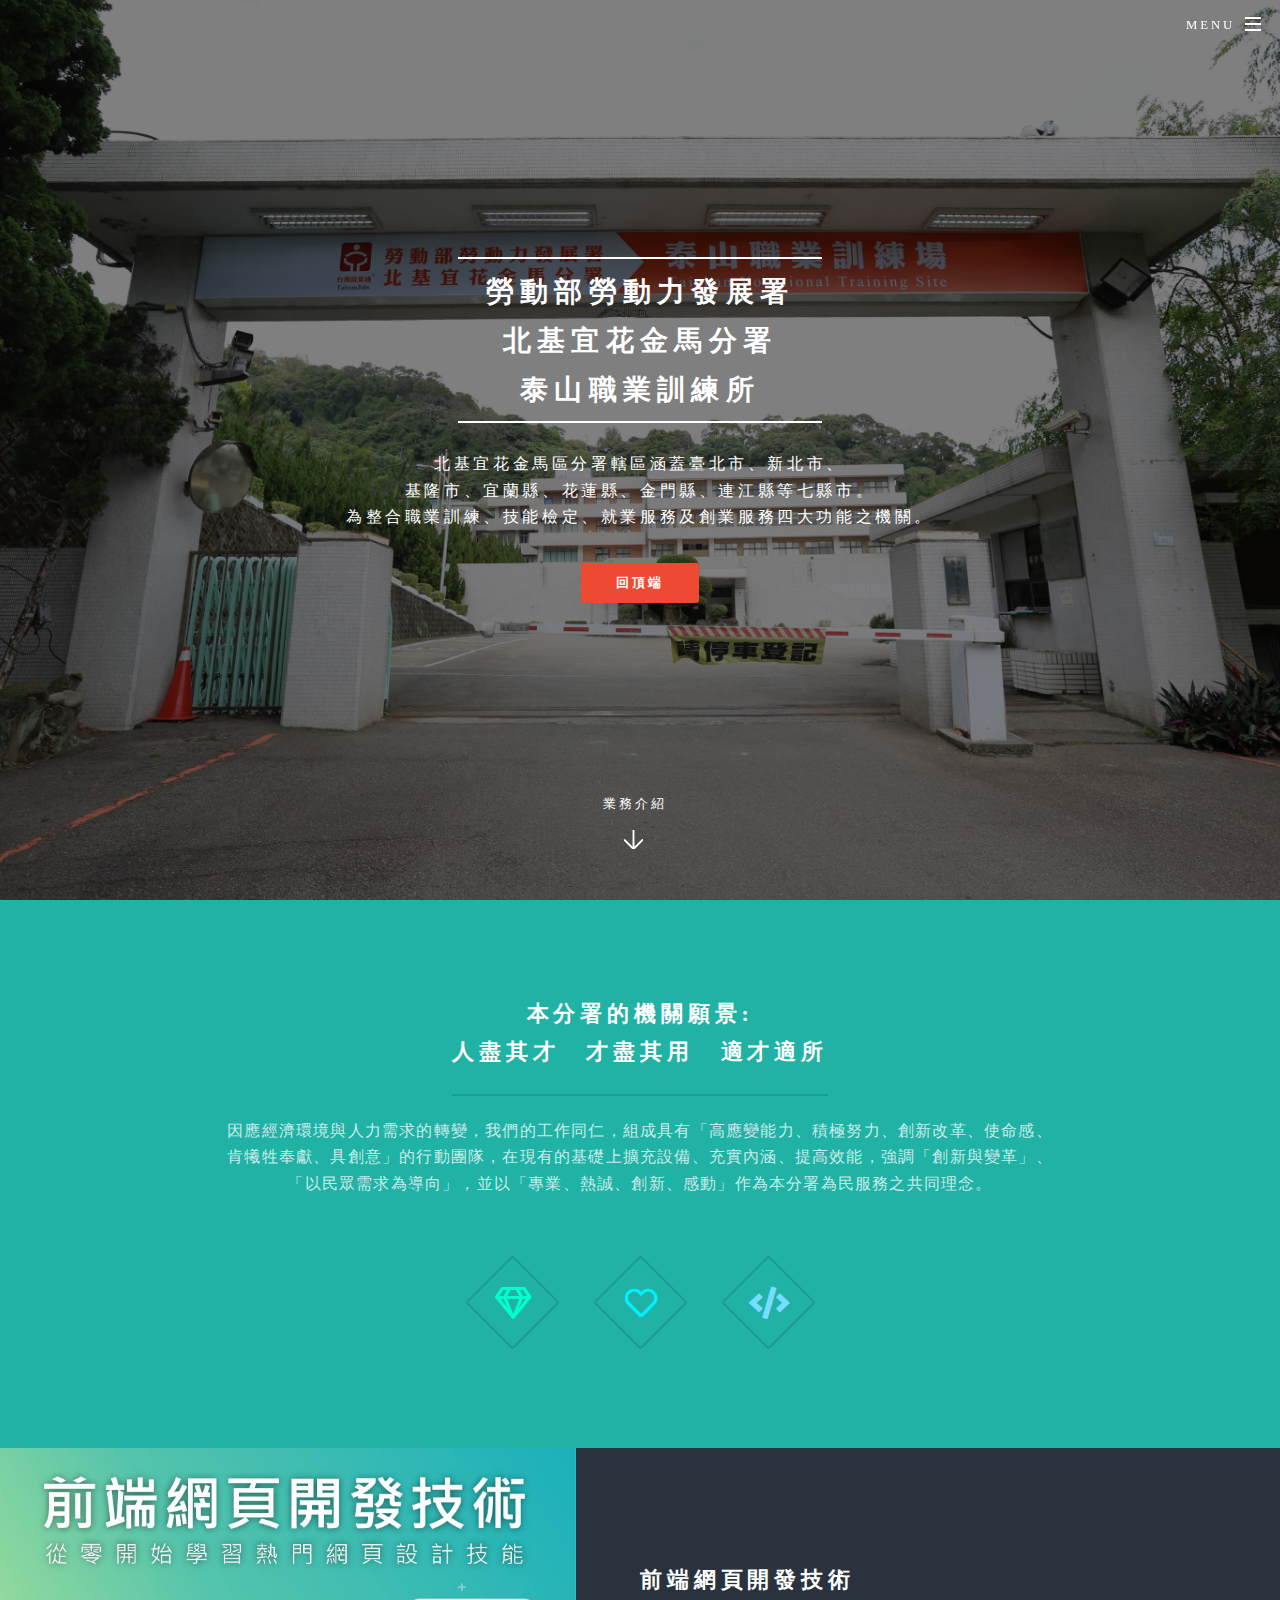
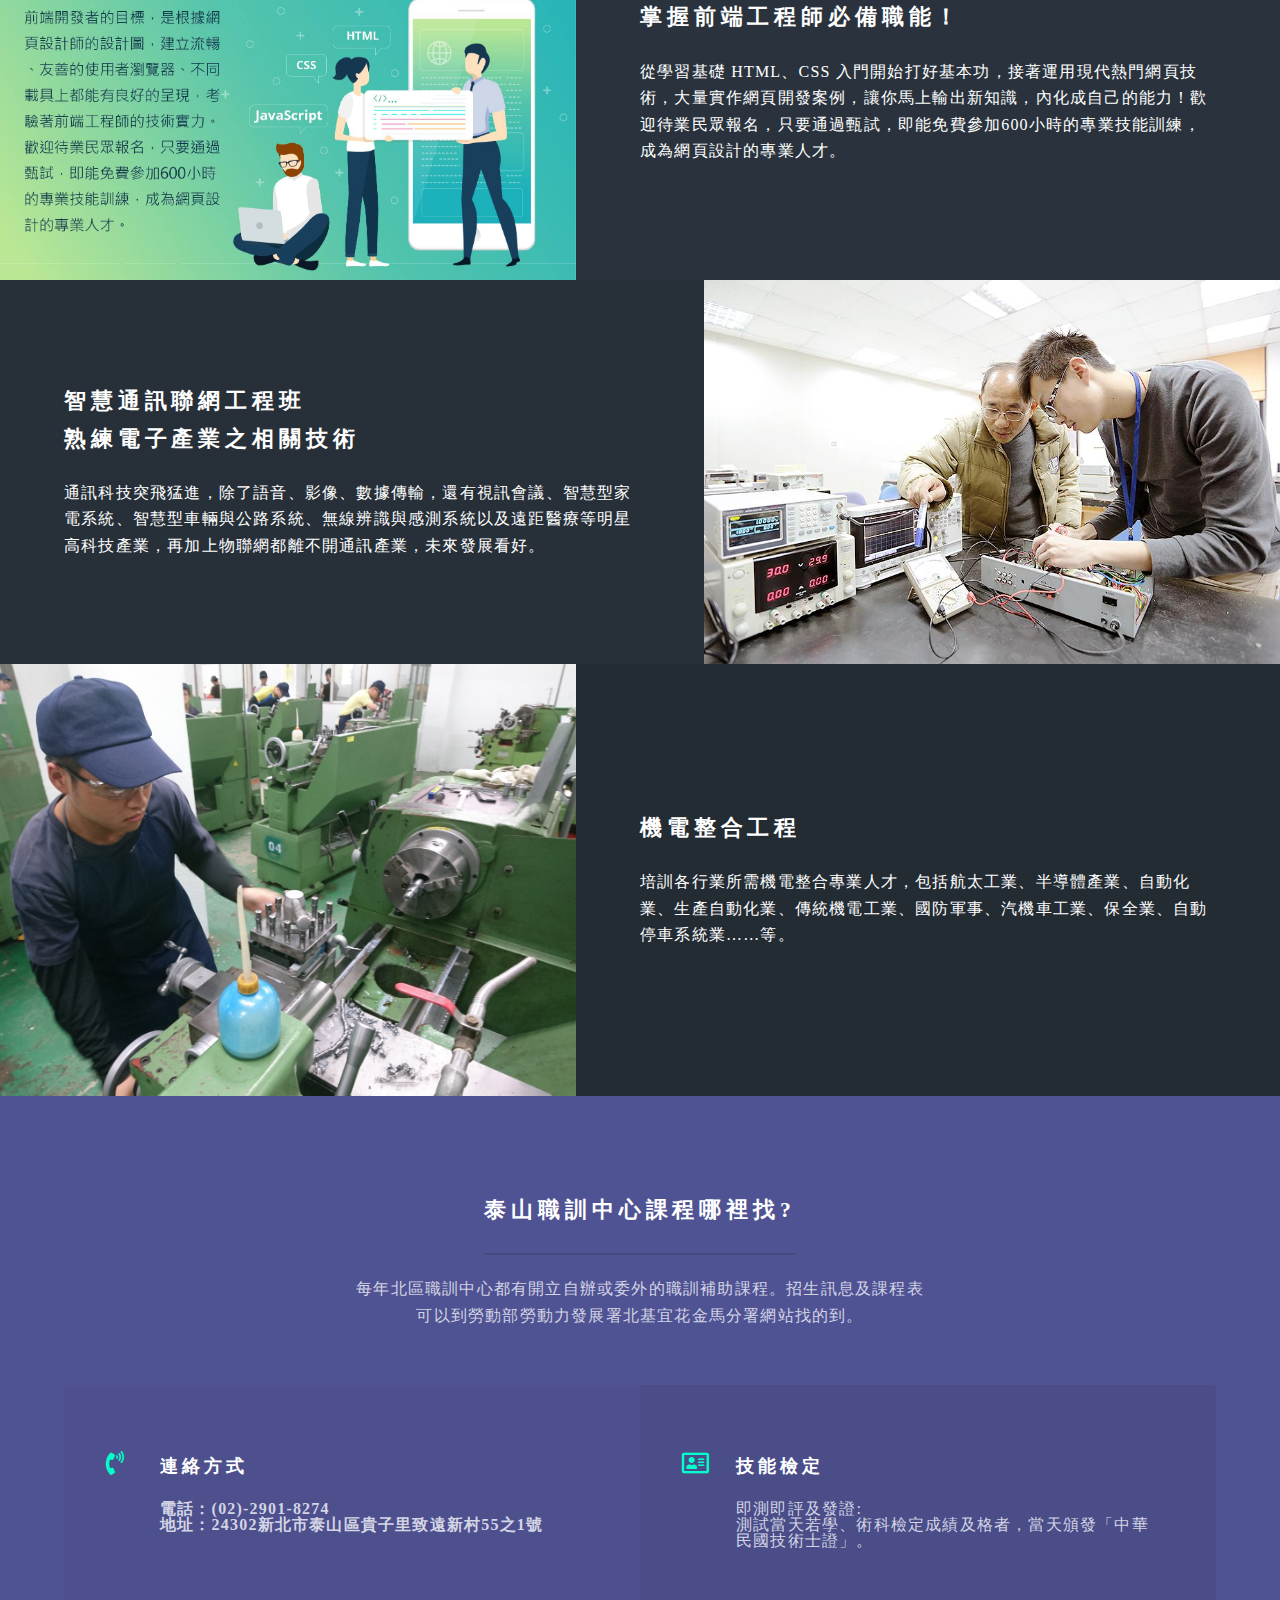
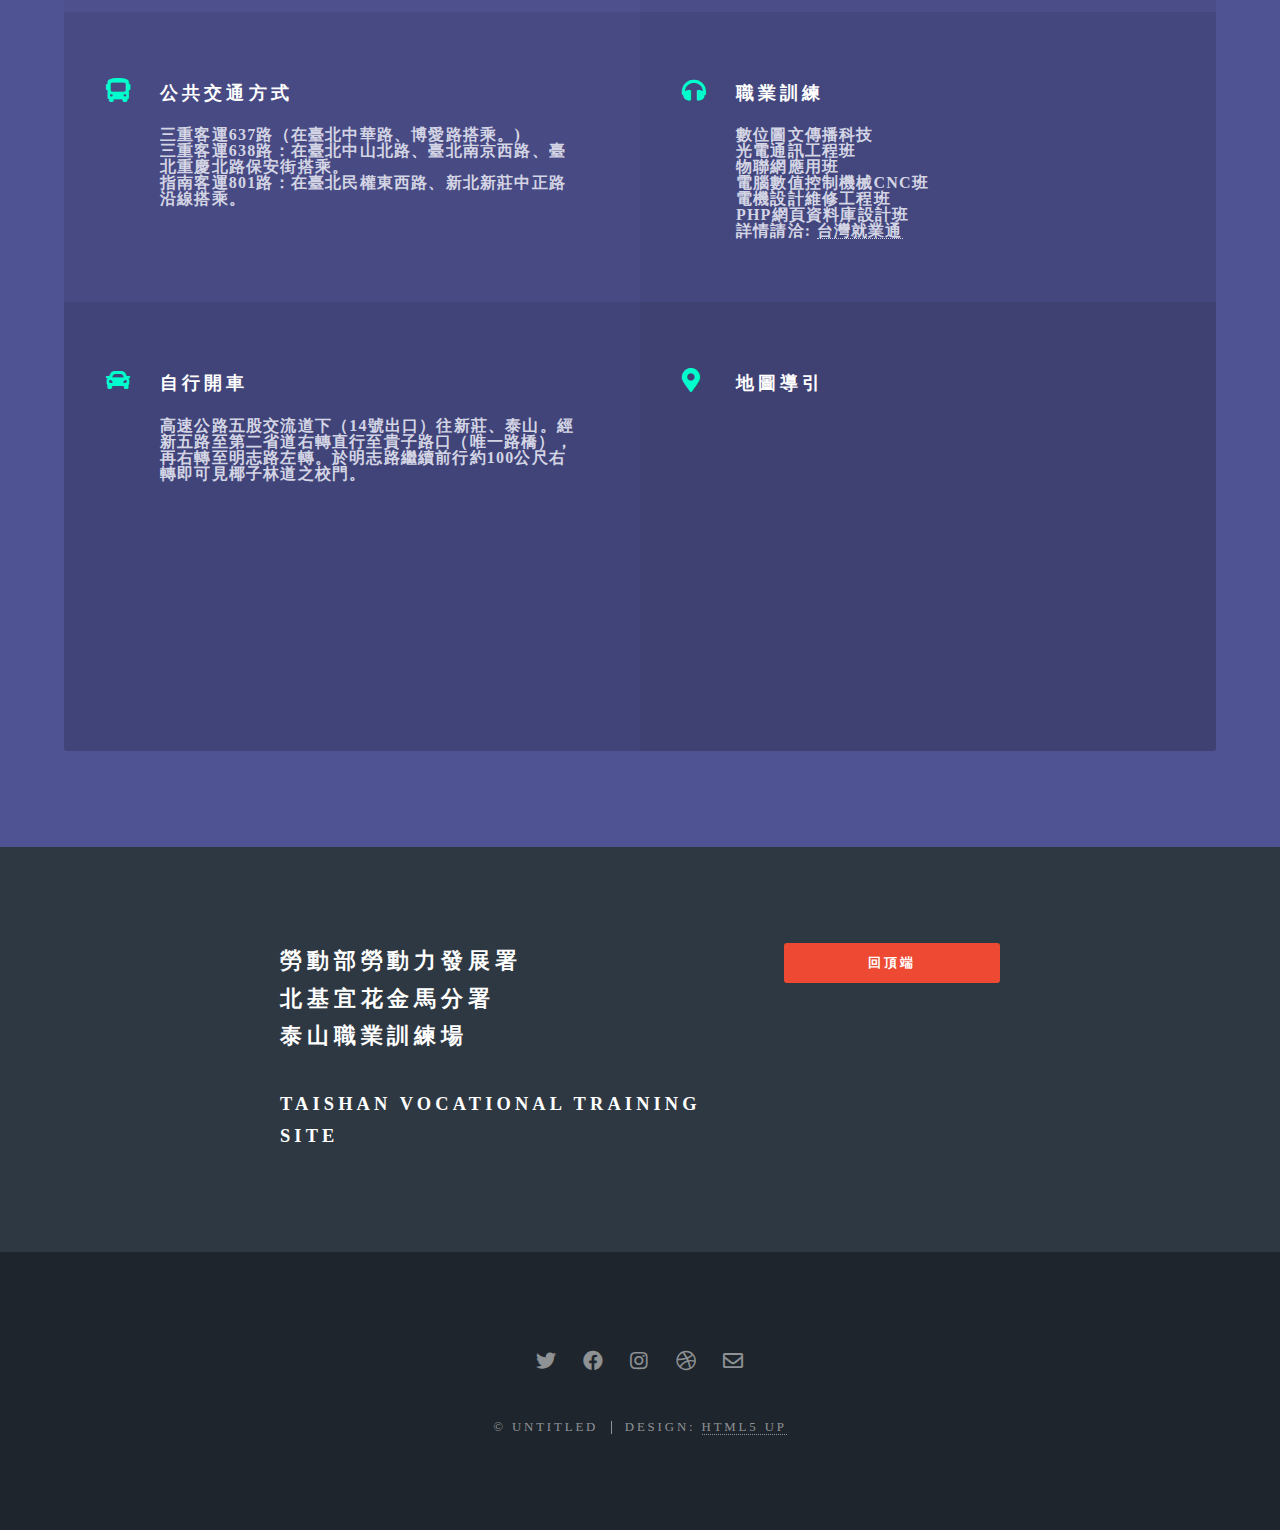
<file: index.html>
<!DOCTYPE HTML>
<!--
	Spectral by HTML5 UP
	html5up.net | @ajlkn
	Free for personal and commercial use under the CCA 3.0 license (html5up.net/license)
-->
<html>
	<head>
		<title>Spectral by HTML5 UP</title>
		<meta charset="utf-8" />
		<meta name="viewport" content="width=device-width, initial-scale=1, user-scalable=no" />
		<link rel="stylesheet" href="assets/css/main.css" />
		<noscript><link rel="stylesheet" href="assets/css/noscript.css" /></noscript>
	</head>
	<body class="landing is-preload">

		<!-- Page Wrapper -->
			<div id="page-wrapper">

				<!-- Header -->
					<header id="header" class="alt">
						<h1><a href="index.html">Spectral</a></h1>
						<nav id="nav">
							<ul>
								<li class="special">
									<a href="#menu" class="menuToggle"><span>Menu</span></a>
									<div id="menu">
										<ul>
											<li><a href="index.html">Home</a></li>
											<li><a href="generic.html">Generic</a></li>
											<li><a href="elements.html">Elements</a></li>
											<li><a href="#">Sign Up</a></li>
											<li><a href="#">Log In</a></li>
										</ul>
									</div>
								</li>
							</ul>
						</nav>
					</header>

				<!-- Banner -->
					<section id="banner">
						<div class="inner">		
							<h2>勞動部勞動力發展署 <br>
								北基宜花金馬分署<br>
							泰山職業訓練所</h2>
							<p>北基宜花金馬區分署轄區涵蓋臺北市、新北市、<br>
								基隆市、宜蘭縣、花蓮縣、金門縣、連江縣等七縣市。<br>
								為整合職業訓練、技能檢定、就業服務及創業服務四大功能之機關。<br />
							<!-- <a href="http://html5up.net">HTML5 UP</a>.</p> -->
							<ul class="actions special">
								<li><a href="#" class="button primary">回頂端</a></li>
							</ul>
						</div>
						<a href="#one" class="more scrolly">業務介紹</a>
					</section>

				<!-- One -->
					<section id="one" class="wrapper style1 special">
						<div class="inner">
							<header class="major">
								<h2>本分署的機關願景:<br />
									人盡其才　才盡其用　適才適所</h2>
								<p>因應經濟環境與人力需求的轉變，我們的工作同仁，組成具有「高應變能力、積極努力、創新改革、使命感、<br>
									肯犧牲奉獻、具創意」的行動團隊，在現有的基礎上擴充設備、充實內涵、提高效能，強調「創新與變革」、<br>
									「以民眾需求為導向」，並以「專業、熱誠、創新、感動」作為本分署為民服務之共同理念。</p>
							</header>
							<ul class="icons major">
								<li><span class="icon far fa-gem major style1"><span class="label">Lorem</span></span></li>
								<li><span class="icon far fa-heart major style2"><span class="label">Ipsum</span></span></li>
								<li><span class="icon fas fa-code major style3"><span class="label">Dolor</span></span></li>
							</ul>
						</div>
					</section>

				<!-- Two -->
					<section id="two" class="wrapper alt style2">
						<section class="spotlight">
							<div class="image"><img src="images/ts01.jpg" alt="" /></div><div class="content">
								<h2>前端網頁開發技術<br />
									掌握前端工程師必備職能！</h2>
								<p>從學習基礎 HTML、CSS 入門開始打好基本功，接著運用現代熱門網頁技術，大量實作網頁開發案例，讓你馬上輸出新知識，內化成自己的能力！歡迎待業民眾報名，只要通過甄試，即能免費參加600小時的專業技能訓練，成為網頁設計的專業人才。</p>
							</div>
						</section>
						<section class="spotlight">
							<div class="image"><img src="images/ts02.jpg" alt="" /></div><div class="content">
								<h2>智慧通訊聯網工程班<br />
									熟練電子產業之相關技術</h2>
								<p>通訊科技突飛猛進，除了語音、影像、數據傳輸，還有視訊會議、智慧型家電系統、智慧型車輛與公路系統、無線辨識與感測系統以及遠距醫療等明星高科技產業，再加上物聯網都離不開通訊產業，未來發展看好。</p>
							</div>
						</section>
						<section class="spotlight">
							<div class="image"><img src="images/ts03.jpg" alt="" /></div><div class="content">
								<h2>機電整合工程</h2>
								<p>培訓各行業所需機電整合專業人才，包括航太工業、半導體產業、自動化業、生產自動化業、傳統機電工業、國防軍事、汽機車工業、保全業、自動停車系統業……等。</p>
							</div>
						</section>
					</section>

				<!-- Three -->
					<section id="three" class="wrapper style3 special">
						<div class="inner">
							<header class="major">
								<h2>泰山職訓中心課程哪裡找?</h2>
								<p>每年北區職訓中心都有開立自辦或委外的職訓補助課程。招生訊息及課程表<br>可以到勞動部勞動力發展署北基宜花金馬分署網站找的到。</p>
							</header>
							<ul class="features">
								<li class="icon fas fa-phone-volume">
									<h3>連絡方式</h3>
									<p>電話：(02)-2901-8274<br>地址：24302新北市泰山區貴子里致遠新村55之1號</p>
								</li>
								<li class="icon far fa-address-card">
									<h3>技能檢定</h3>
									<p>即測即評及發證:<br>測試當天若學、術科檢定成績及格者，當天頒發「中華民國技術士證」。</p>
								</li>
								<li class="fas fa-bus">
									<h3>公共交通方式</h3>
									<p>
										三重客運637路（在臺北中華路、博愛路搭乘。)<br>
										三重客運638路：在臺北中山北路、臺北南京西路、臺北重慶北路保安街搭乘。<br>
										指南客運801路：在臺北民權東西路、新北新莊中正路沿線搭乘。<br></p>
								
								<li class="icon fas fa-headphones">
									<h3>職業訓練</h3>
									<p>
										數位圖文傳播科技<br>
										光電通訊工程班<br>
										物聯網應用班<br>
										電腦數值控制機械CNC班<br>
										電機設計維修工程班<br>
										PHP網頁資料庫設計班<br>
										詳情請洽: <a href="https://www.taiwanjobs.gov.tw/" color=rgb(255,255,255)>台灣就業通</a>
									</p>
								</li>
								<li class="icon fas fa-car">
									<h3>自行開車</h3>
									<p>高速公路五股交流道下（14號出口）往新莊、泰山。經新五路至第二省道右轉直行至貴子路口（唯一路橋），再右轉至明志路左轉。於明志路繼續前行約100公尺右轉即可見椰子林道之校門。</p>
								</li>
								<li class="icon fas fa-map-marker-alt">
									<h3>地圖導引</h3>
									<iframe src="https://www.google.com/maps/embed?pb=!1m18!1m12!1m3!1d14458.769043657274!2d121.41273585635987!3d25.044515635564704!2m3!1f0!2f0!3f0!3m2!1i1024!2i768!4f13.1!3m3!1m2!1s0x3442a7bec9ad74b1%3A0xa639904a89f26435!2z5Yue5YuV6YOo5Yue5YuV5Yqb55m85bGV572y5YyX5Z-65a6c6Iqx6YeR6aas5YiG572y5rOw5bGx6IG35qWt6KiT57e05aC0!5e0!3m2!1szh-TW!2stw!4v1572844770503!5m2!1szh-TW!2stw" width="400" height="300" frameborder="0" style="border:0;" allowfullscreen=""></iframe>
								</li>
							</ul>
						</div>
					</section>

				<!-- CTA -->
					<section id="cta" class="wrapper style4">
						<div class="inner">
							<header>
								<h2>勞動部勞動力發展署<br>
									北基宜花金馬分署<br>
									泰山職業訓練場
								</h2>

								<p><h3>Taishan Vocational Training Site</h3></p>
							</header>
							<ul class="actions stacked">
								<li><a href="#" class="button fit primary">回頂端</a></li>
								<!-- <li><a href="#" class="button fit">Learn More</a></li> -->
							</ul>
						</div>
					</section>

				<!-- Footer -->
					<footer id="footer">
						<ul class="icons">
							<li><a href="#" class="icon fab fa-twitter"><span class="label">Twitter</span></a></li>
							<li><a href="#" class="icon fab fa-facebook"><span class="label">Facebook</span></a></li>
							<li><a href="#" class="icon fab fa-instagram"><span class="label">Instagram</span></a></li>
							<li><a href="#" class="icon fab fa-dribbble"><span class="label">Dribbble</span></a></li>
							<li><a href="#" class="icon far fa-envelope"><span class="label">Email</span></a></li>
						</ul>
						<ul class="copyright">
							<li>&copy; Untitled</li><li>Design: <a href="http://html5up.net">HTML5 UP</a></li>
						</ul>
					</footer>

			</div>

		<!-- Scripts -->
			<script src="assets/js/jquery.min.js"></script>
			<script src="assets/js/jquery.scrollex.min.js"></script>
			<script src="assets/js/jquery.scrolly.min.js"></script>
			<script src="assets/js/browser.min.js"></script>
			<script src="assets/js/breakpoints.min.js"></script>
			<script src="assets/js/util.js"></script>
			<script src="assets/js/main.js"></script>

	</body>
</html>
</file>
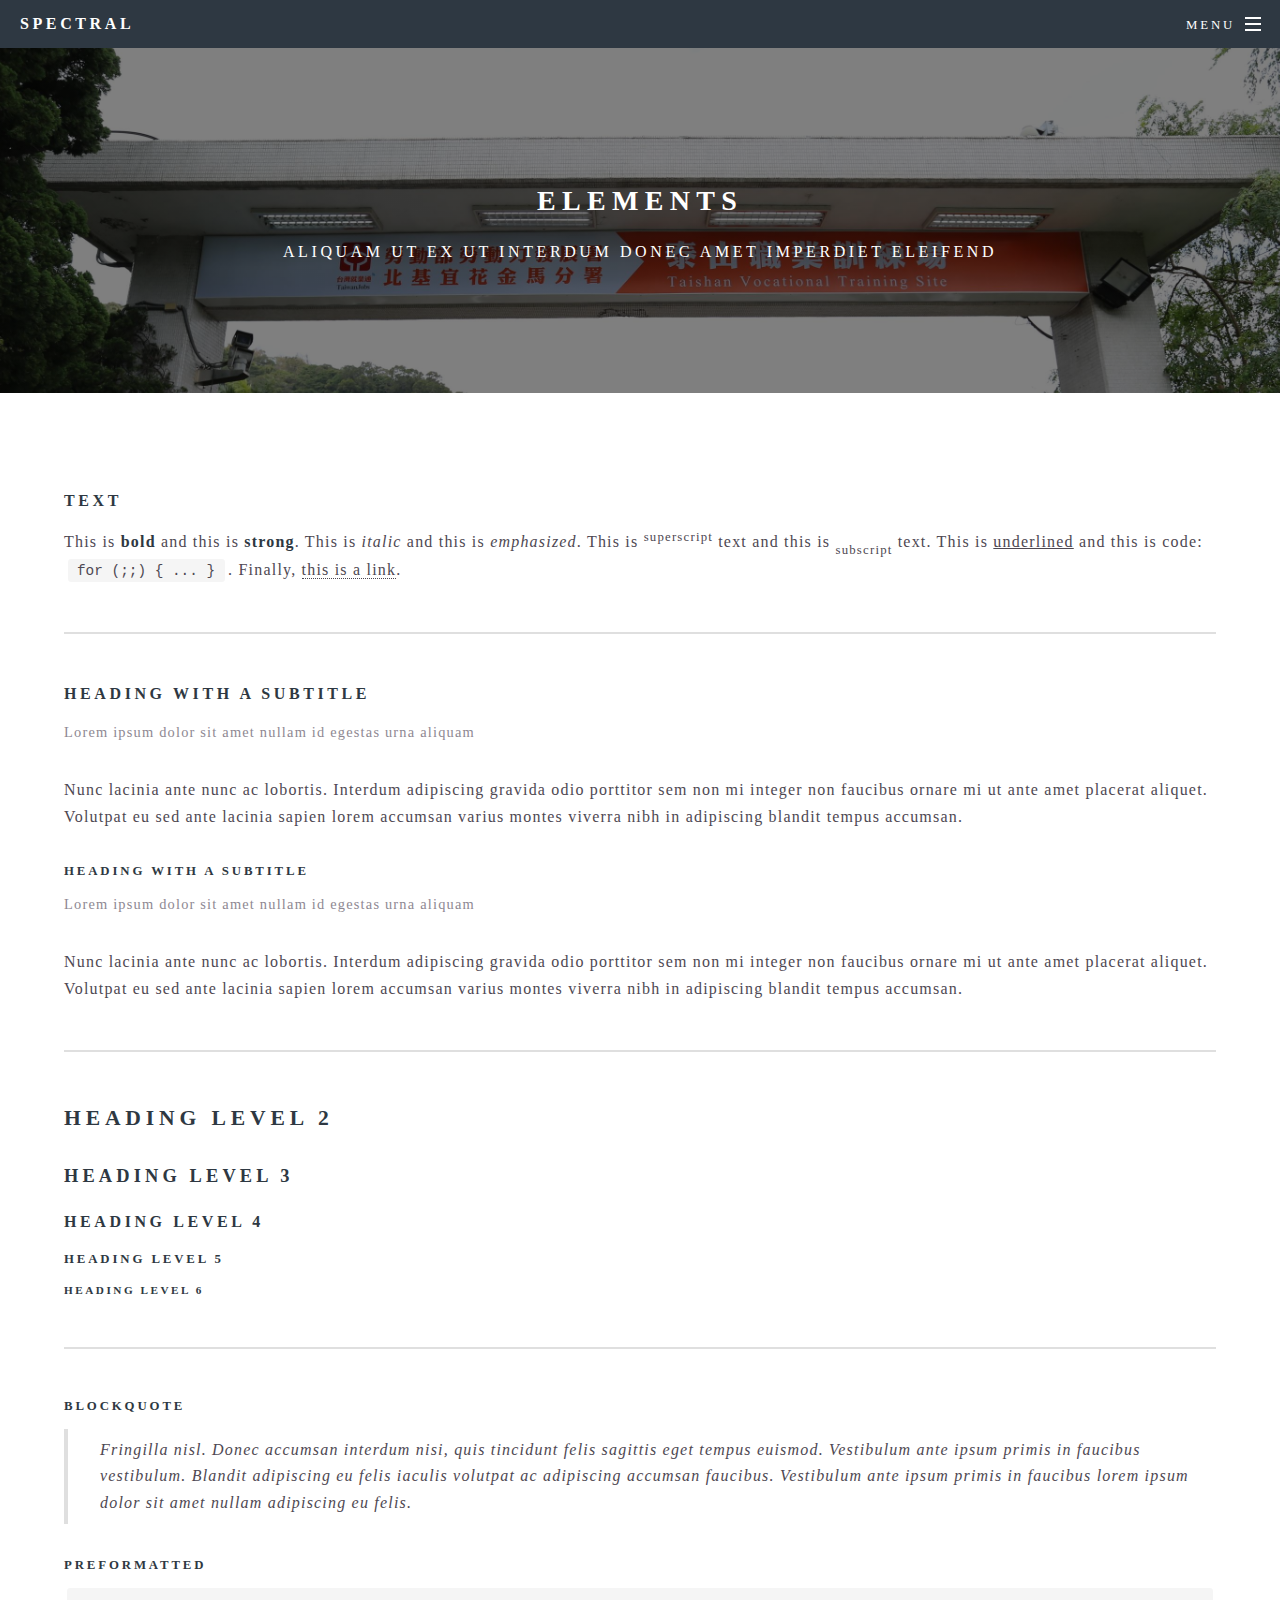
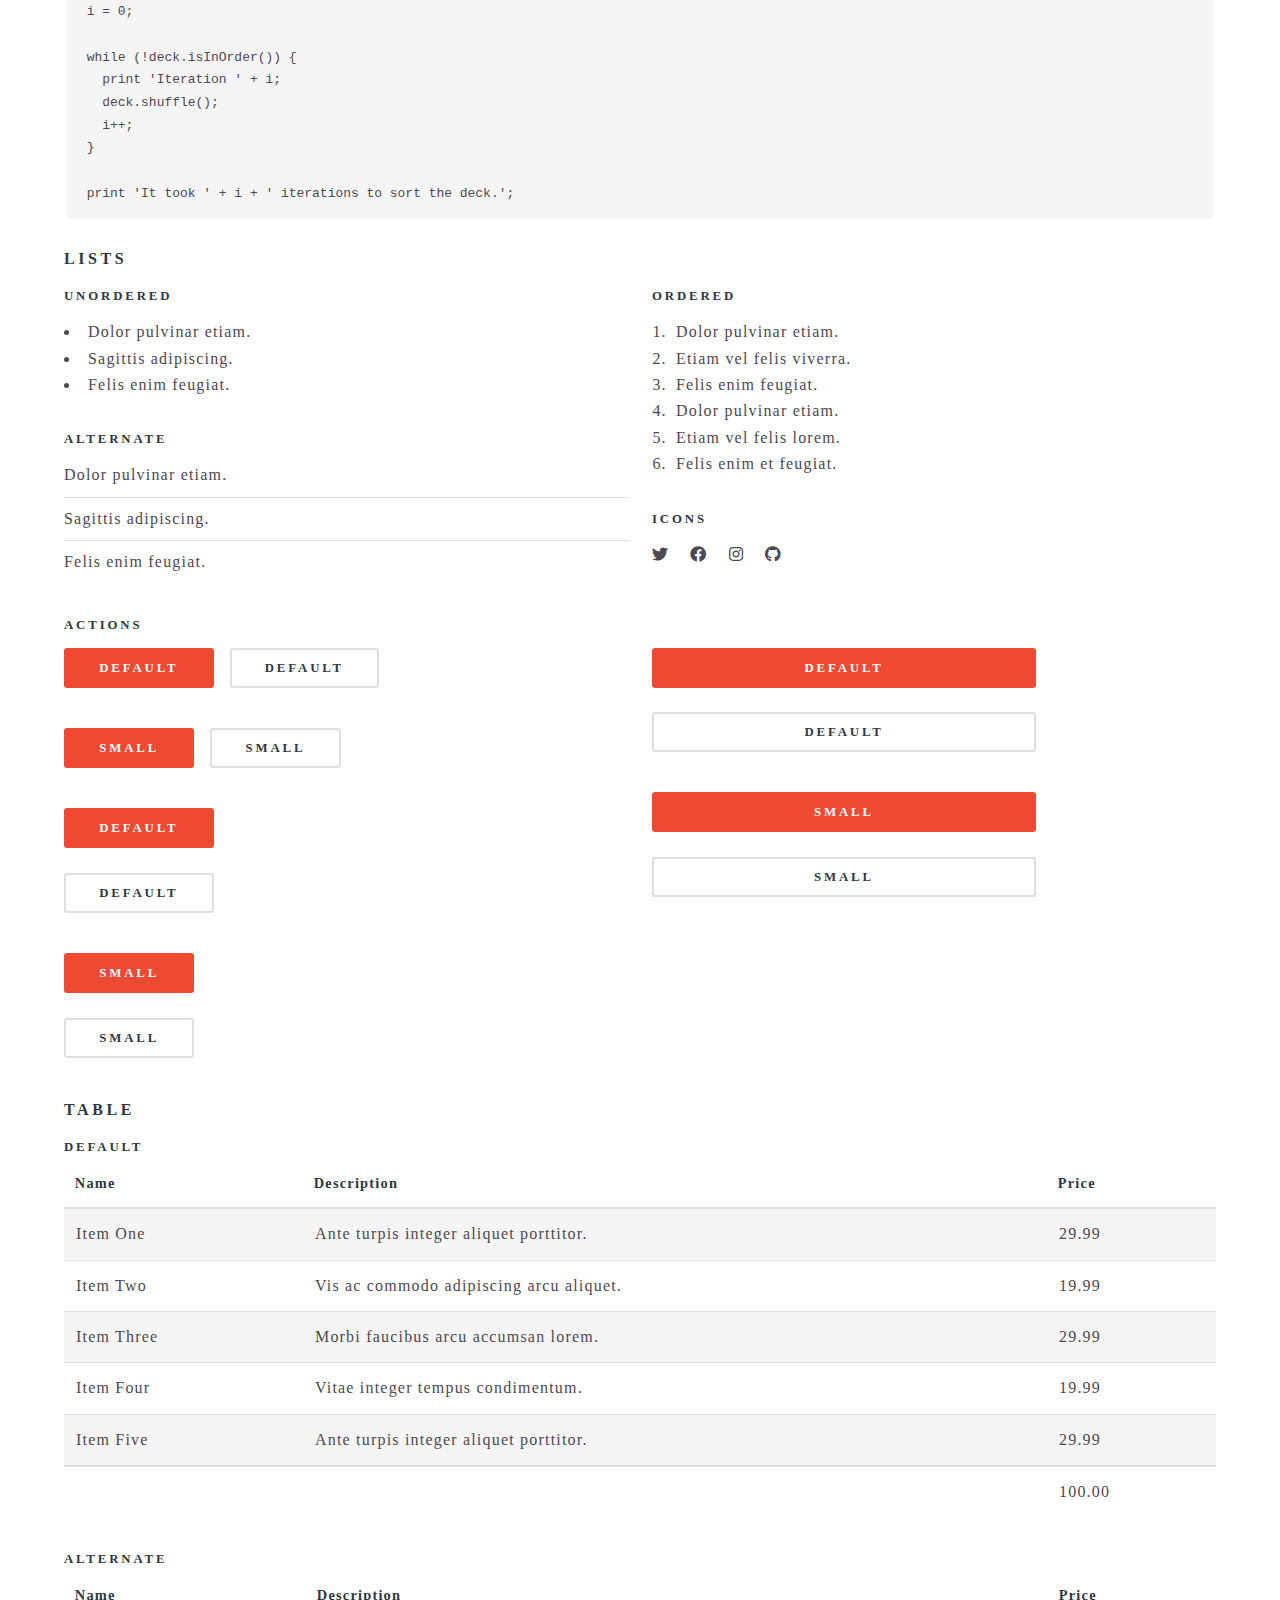
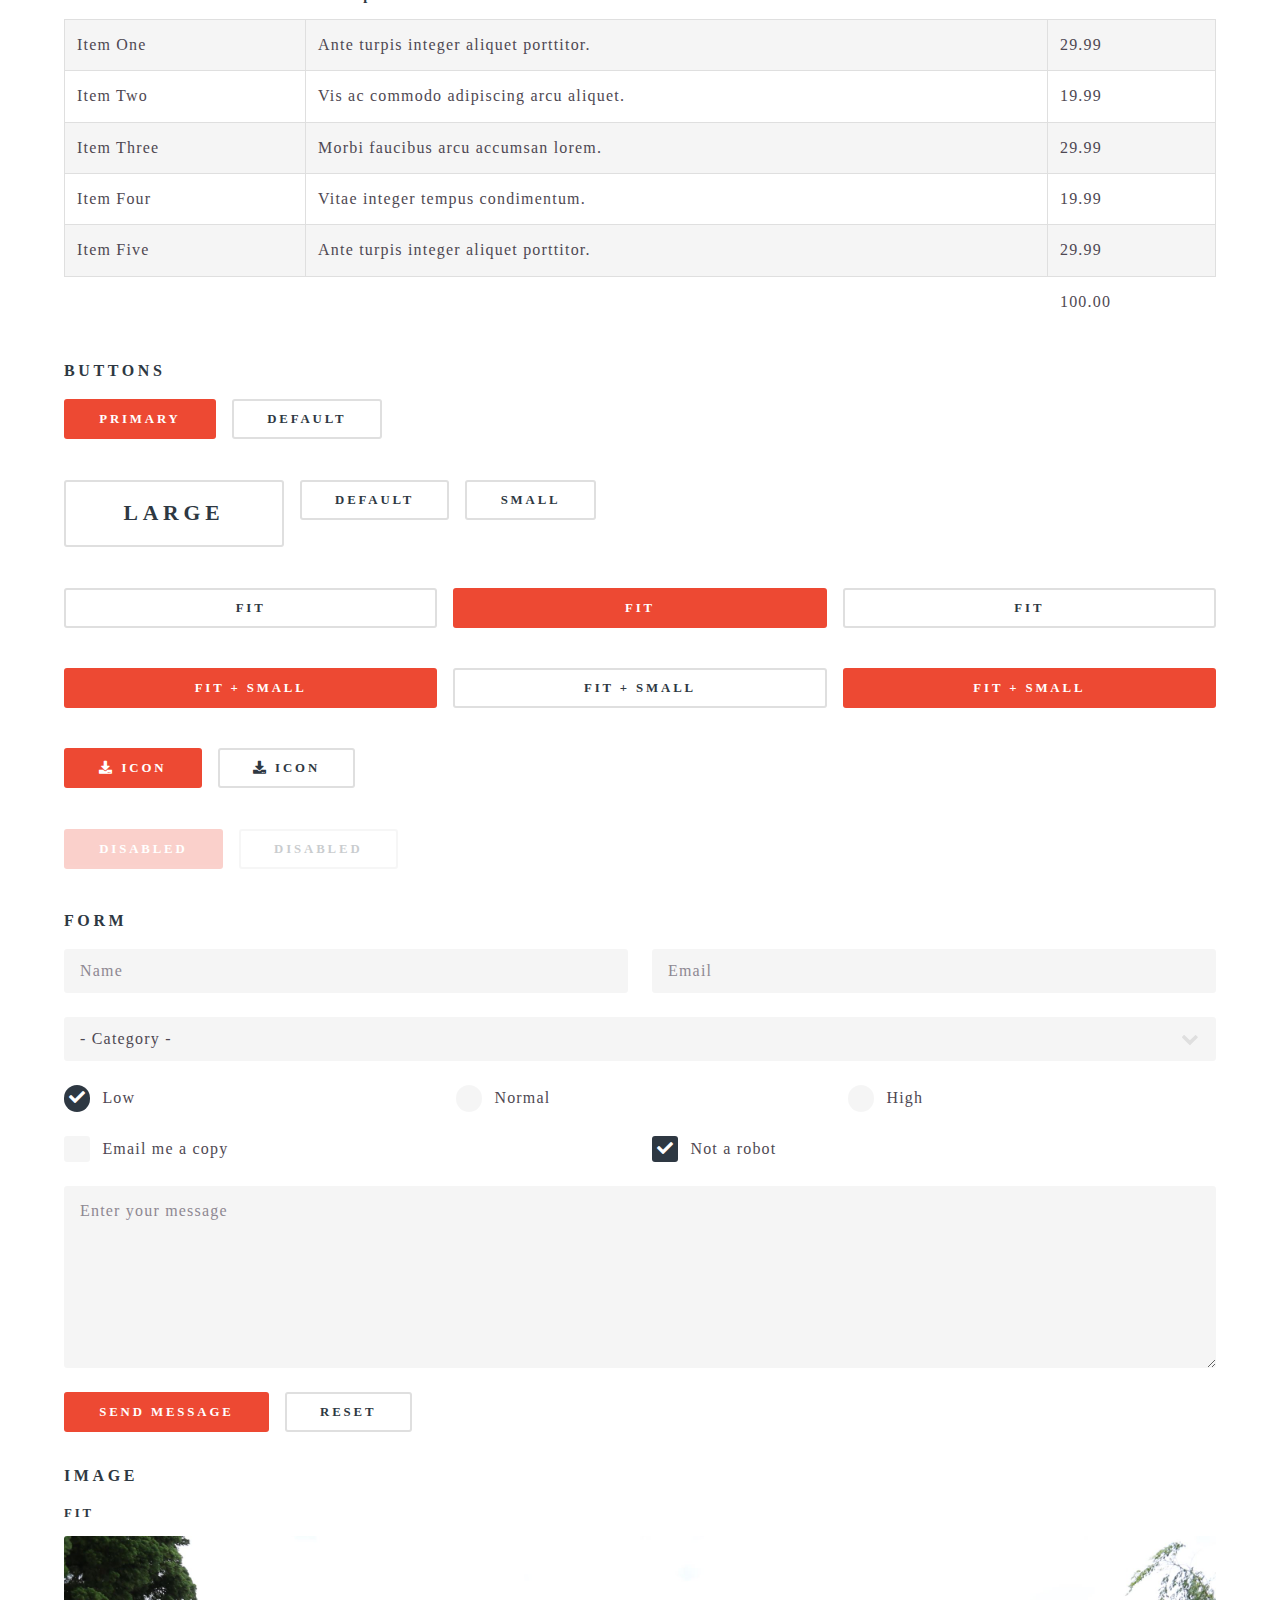
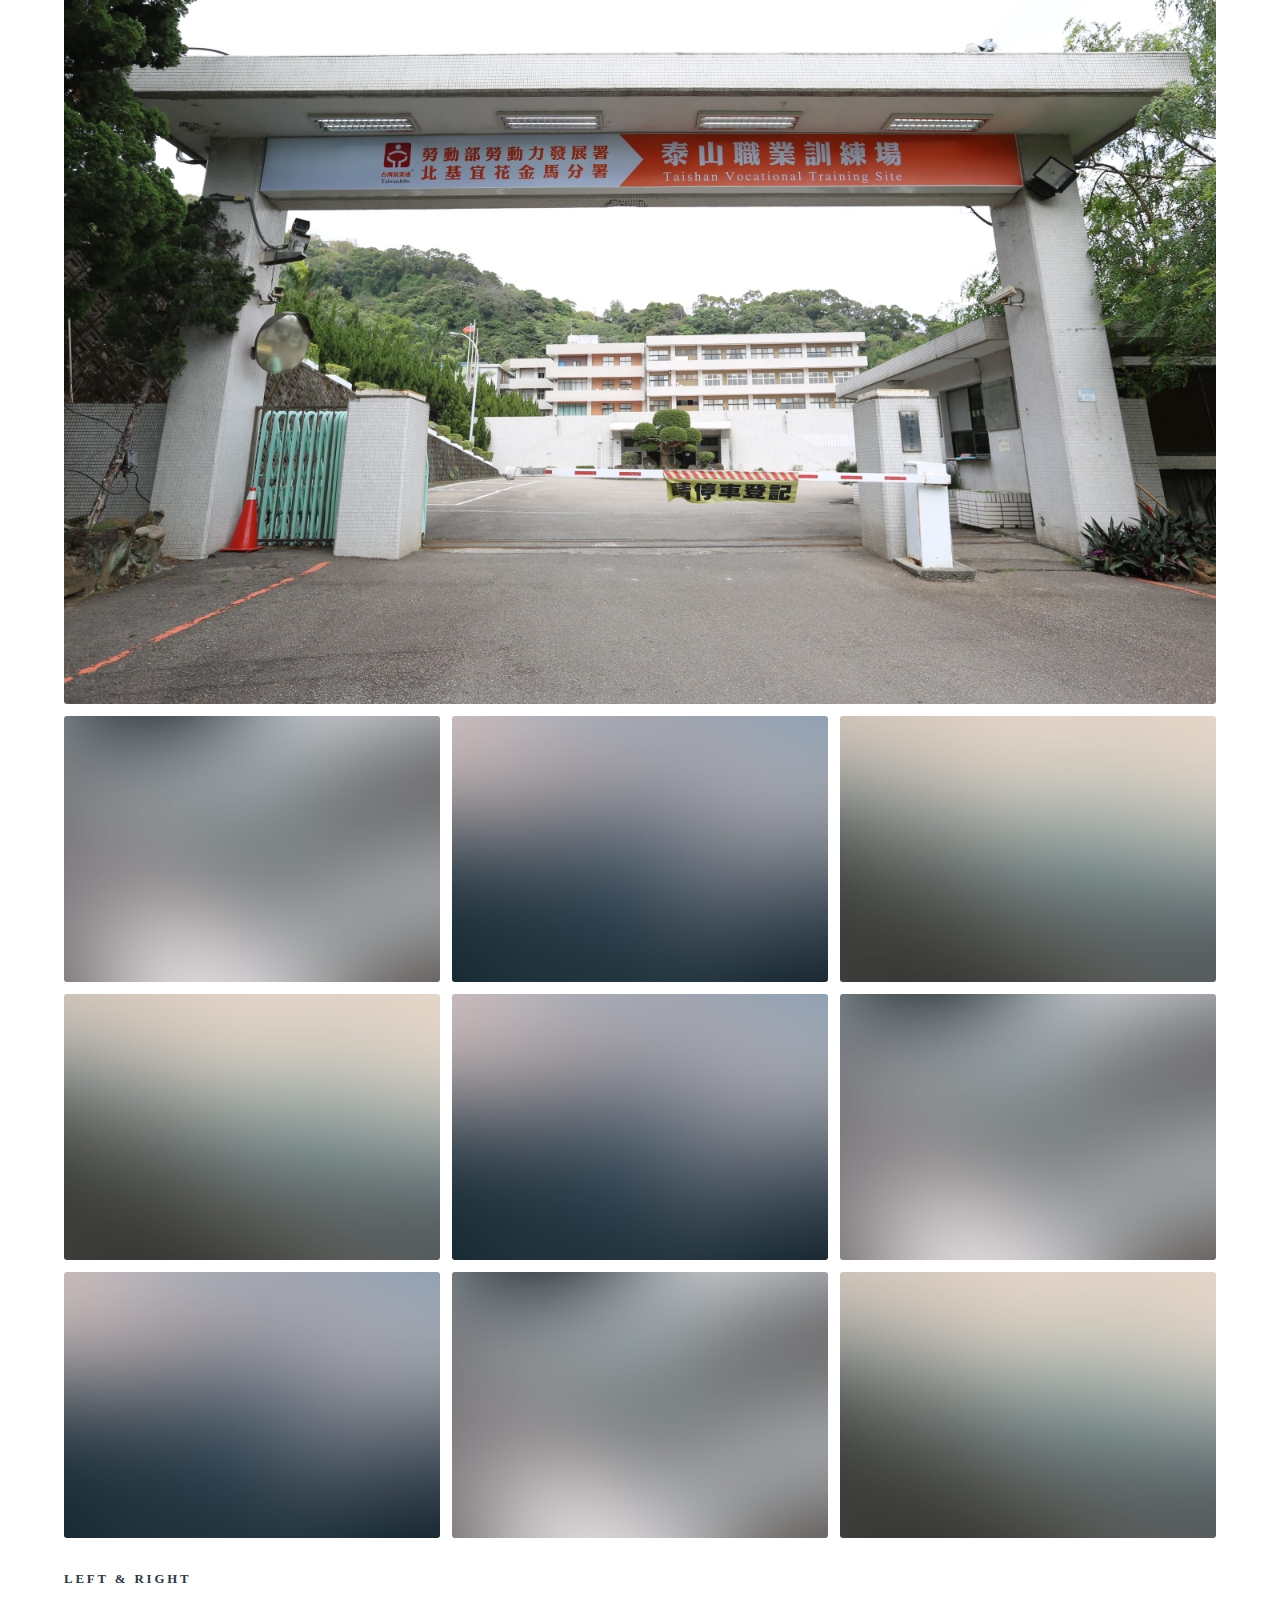
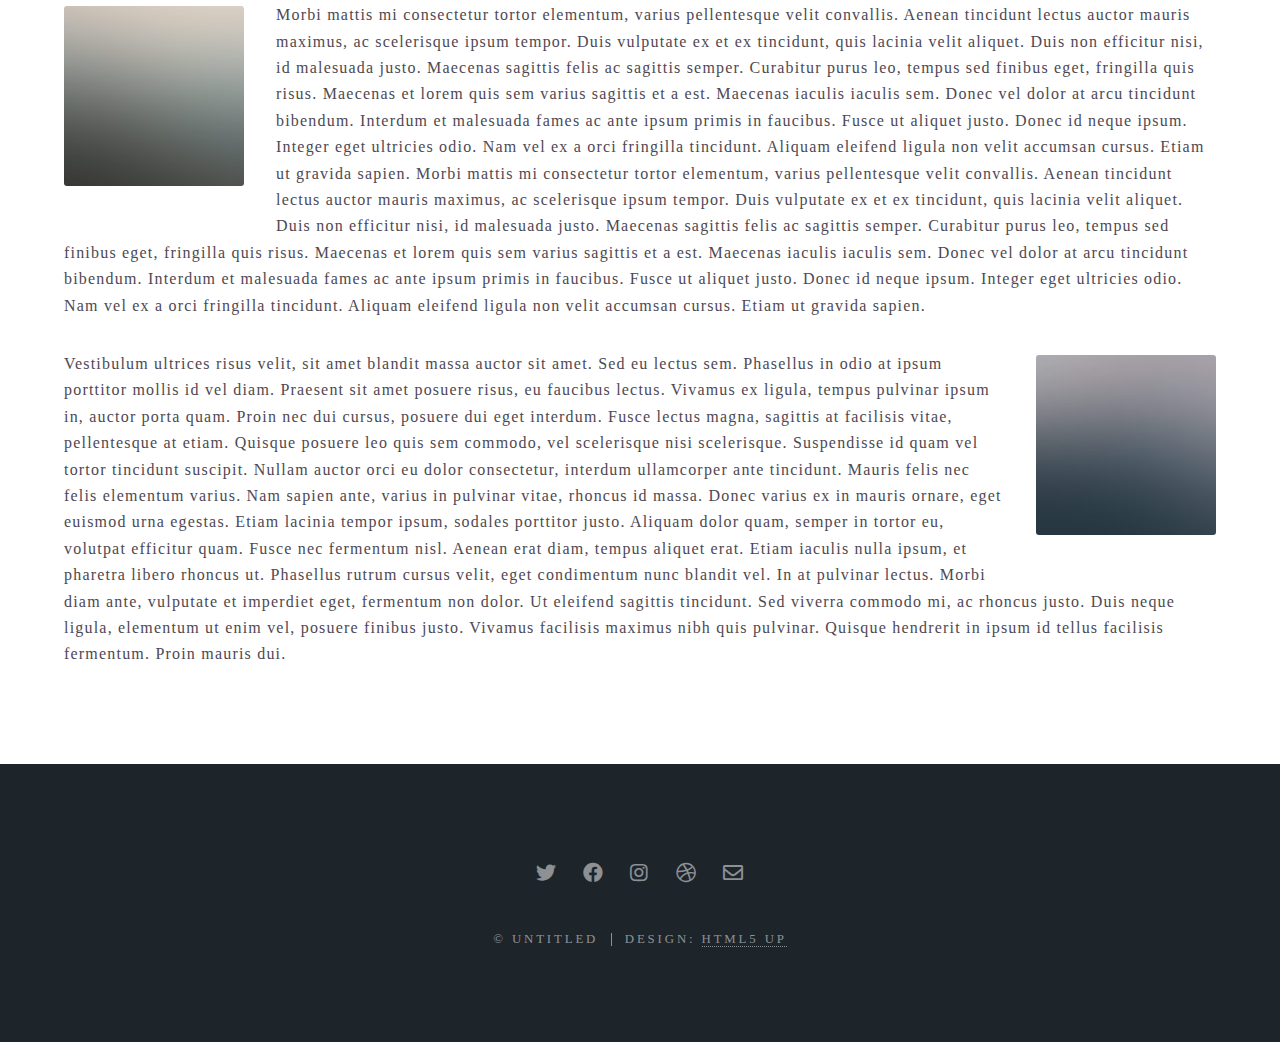
<file: elements.html>
<!DOCTYPE HTML>
<!--
	Spectral by HTML5 UP
	html5up.net | @ajlkn
	Free for personal and commercial use under the CCA 3.0 license (html5up.net/license)
-->
<html>
	<head>
		<title>Elements - Spectral by HTML5 UP</title>
		<meta charset="utf-8" />
		<meta name="viewport" content="width=device-width, initial-scale=1, user-scalable=no" />
		<link rel="stylesheet" href="assets/css/main.css" />
		<noscript><link rel="stylesheet" href="assets/css/noscript.css" /></noscript>
	</head>
	<body class="is-preload">

		<!-- Page Wrapper -->
			<div id="page-wrapper">

				<!-- Header -->
					<header id="header">
						<h1><a href="index.html">Spectral</a></h1>
						<nav id="nav">
							<ul>
								<li class="special">
									<a href="#menu" class="menuToggle"><span>Menu</span></a>
									<div id="menu">
										<ul>
											<li><a href="index.html">Home</a></li>
											<li><a href="generic.html">Generic</a></li>
											<li><a href="elements.html">Elements</a></li>
											<li><a href="#">Sign Up</a></li>
											<li><a href="#">Log In</a></li>
										</ul>
									</div>
								</li>
							</ul>
						</nav>
					</header>

				<!-- Main -->
					<article id="main">
						<header>
							<h2>Elements</h2>
							<p>Aliquam ut ex ut interdum donec amet imperdiet eleifend</p>
						</header>
						<section class="wrapper style5">
							<div class="inner">

								<section>
									<h4>Text</h4>
									<p>This is <b>bold</b> and this is <strong>strong</strong>. This is <i>italic</i> and this is <em>emphasized</em>.
									This is <sup>superscript</sup> text and this is <sub>subscript</sub> text.
									This is <u>underlined</u> and this is code: <code>for (;;) { ... }</code>. Finally, <a href="#">this is a link</a>.</p>
									<hr />
									<header>
										<h4>Heading with a Subtitle</h4>
										<p>Lorem ipsum dolor sit amet nullam id egestas urna aliquam</p>
									</header>
									<p>Nunc lacinia ante nunc ac lobortis. Interdum adipiscing gravida odio porttitor sem non mi integer non faucibus ornare mi ut ante amet placerat aliquet. Volutpat eu sed ante lacinia sapien lorem accumsan varius montes viverra nibh in adipiscing blandit tempus accumsan.</p>
									<header>
										<h5>Heading with a Subtitle</h5>
										<p>Lorem ipsum dolor sit amet nullam id egestas urna aliquam</p>
									</header>
									<p>Nunc lacinia ante nunc ac lobortis. Interdum adipiscing gravida odio porttitor sem non mi integer non faucibus ornare mi ut ante amet placerat aliquet. Volutpat eu sed ante lacinia sapien lorem accumsan varius montes viverra nibh in adipiscing blandit tempus accumsan.</p>
									<hr />
									<h2>Heading Level 2</h2>
									<h3>Heading Level 3</h3>
									<h4>Heading Level 4</h4>
									<h5>Heading Level 5</h5>
									<h6>Heading Level 6</h6>
									<hr />
									<h5>Blockquote</h5>
									<blockquote>Fringilla nisl. Donec accumsan interdum nisi, quis tincidunt felis sagittis eget tempus euismod. Vestibulum ante ipsum primis in faucibus vestibulum. Blandit adipiscing eu felis iaculis volutpat ac adipiscing accumsan faucibus. Vestibulum ante ipsum primis in faucibus lorem ipsum dolor sit amet nullam adipiscing eu felis.</blockquote>
									<h5>Preformatted</h5>
									<pre><code>i = 0;

while (!deck.isInOrder()) {
  print 'Iteration ' + i;
  deck.shuffle();
  i++;
}

print 'It took ' + i + ' iterations to sort the deck.';</code></pre>
								</section>

								<section>
									<h4>Lists</h4>
									<div class="row">
										<div class="col-6 col-12-medium">
											<h5>Unordered</h5>
											<ul>
												<li>Dolor pulvinar etiam.</li>
												<li>Sagittis adipiscing.</li>
												<li>Felis enim feugiat.</li>
											</ul>
											<h5>Alternate</h5>
											<ul class="alt">
												<li>Dolor pulvinar etiam.</li>
												<li>Sagittis adipiscing.</li>
												<li>Felis enim feugiat.</li>
											</ul>
										</div>
										<div class="col-6 col-12-medium">
											<h5>Ordered</h5>
											<ol>
												<li>Dolor pulvinar etiam.</li>
												<li>Etiam vel felis viverra.</li>
												<li>Felis enim feugiat.</li>
												<li>Dolor pulvinar etiam.</li>
												<li>Etiam vel felis lorem.</li>
												<li>Felis enim et feugiat.</li>
											</ol>
											<h5>Icons</h5>
											<ul class="icons">
												<li><a href="#" class="icon fab fa-twitter"><span class="label">Twitter</span></a></li>
												<li><a href="#" class="icon fab fa-facebook"><span class="label">Facebook</span></a></li>
												<li><a href="#" class="icon fab fa-instagram"><span class="label">Instagram</span></a></li>
												<li><a href="#" class="icon fab fa-github"><span class="label">Github</span></a></li>
											</ul>
										</div>
									</div>
									<h5>Actions</h5>
									<div class="row">
										<div class="col-6 col-12-medium">
											<ul class="actions">
												<li><a href="#" class="button primary">Default</a></li>
												<li><a href="#" class="button">Default</a></li>
											</ul>
											<ul class="actions small">
												<li><a href="#" class="button primary small">Small</a></li>
												<li><a href="#" class="button small">Small</a></li>
											</ul>
											<ul class="actions stacked">
												<li><a href="#" class="button primary">Default</a></li>
												<li><a href="#" class="button">Default</a></li>
											</ul>
											<ul class="actions stacked">
												<li><a href="#" class="button primary small">Small</a></li>
												<li><a href="#" class="button small">Small</a></li>
											</ul>
										</div>
										<div class="col-6 col-12-medium">
											<ul class="actions stacked">
												<li><a href="#" class="button primary fit">Default</a></li>
												<li><a href="#" class="button fit">Default</a></li>
											</ul>
											<ul class="actions stacked">
												<li><a href="#" class="button primary small fit">Small</a></li>
												<li><a href="#" class="button small fit">Small</a></li>
											</ul>
										</div>
									</div>
								</section>

								<section>
									<h4>Table</h4>
									<h5>Default</h5>
									<div class="table-wrapper">
										<table>
											<thead>
												<tr>
													<th>Name</th>
													<th>Description</th>
													<th>Price</th>
												</tr>
											</thead>
											<tbody>
												<tr>
													<td>Item One</td>
													<td>Ante turpis integer aliquet porttitor.</td>
													<td>29.99</td>
												</tr>
												<tr>
													<td>Item Two</td>
													<td>Vis ac commodo adipiscing arcu aliquet.</td>
													<td>19.99</td>
												</tr>
												<tr>
													<td>Item Three</td>
													<td> Morbi faucibus arcu accumsan lorem.</td>
													<td>29.99</td>
												</tr>
												<tr>
													<td>Item Four</td>
													<td>Vitae integer tempus condimentum.</td>
													<td>19.99</td>
												</tr>
												<tr>
													<td>Item Five</td>
													<td>Ante turpis integer aliquet porttitor.</td>
													<td>29.99</td>
												</tr>
											</tbody>
											<tfoot>
												<tr>
													<td colspan="2"></td>
													<td>100.00</td>
												</tr>
											</tfoot>
										</table>
									</div>

									<h5>Alternate</h5>
									<div class="table-wrapper">
										<table class="alt">
											<thead>
												<tr>
													<th>Name</th>
													<th>Description</th>
													<th>Price</th>
												</tr>
											</thead>
											<tbody>
												<tr>
													<td>Item One</td>
													<td>Ante turpis integer aliquet porttitor.</td>
													<td>29.99</td>
												</tr>
												<tr>
													<td>Item Two</td>
													<td>Vis ac commodo adipiscing arcu aliquet.</td>
													<td>19.99</td>
												</tr>
												<tr>
													<td>Item Three</td>
													<td> Morbi faucibus arcu accumsan lorem.</td>
													<td>29.99</td>
												</tr>
												<tr>
													<td>Item Four</td>
													<td>Vitae integer tempus condimentum.</td>
													<td>19.99</td>
												</tr>
												<tr>
													<td>Item Five</td>
													<td>Ante turpis integer aliquet porttitor.</td>
													<td>29.99</td>
												</tr>
											</tbody>
											<tfoot>
												<tr>
													<td colspan="2"></td>
													<td>100.00</td>
												</tr>
											</tfoot>
										</table>
									</div>
								</section>

								<section>
									<h4>Buttons</h4>
									<ul class="actions">
										<li><a href="#" class="button primary">Primary</a></li>
										<li><a href="#" class="button">Default</a></li>
									</ul>
									<ul class="actions">
										<li><a href="#" class="button large">Large</a></li>
										<li><a href="#" class="button">Default</a></li>
										<li><a href="#" class="button small">Small</a></li>
									</ul>
									<ul class="actions fit">
										<li><a href="#" class="button fit">Fit</a></li>
										<li><a href="#" class="button primary fit">Fit</a></li>
										<li><a href="#" class="button fit">Fit</a></li>
									</ul>
									<ul class="actions fit small">
										<li><a href="#" class="button primary fit small">Fit + Small</a></li>
										<li><a href="#" class="button fit small">Fit + Small</a></li>
										<li><a href="#" class="button primary fit small">Fit + Small</a></li>
									</ul>
									<ul class="actions">
										<li><a href="#" class="button primary icon fas fa-download">Icon</a></li>
										<li><a href="#" class="button icon fas fa-download">Icon</a></li>
									</ul>
									<ul class="actions">
										<li><span class="button primary disabled">Disabled</span></li>
										<li><span class="button disabled">Disabled</span></li>
									</ul>
								</section>

								<section>
									<h4>Form</h4>
									<form method="post" action="#">
										<div class="row gtr-uniform">
											<div class="col-6 col-12-xsmall">
												<input type="text" name="demo-name" id="demo-name" value="" placeholder="Name" />
											</div>
											<div class="col-6 col-12-xsmall">
												<input type="email" name="demo-email" id="demo-email" value="" placeholder="Email" />
											</div>
											<div class="col-12">
												<select name="demo-category" id="demo-category">
													<option value="">- Category -</option>
													<option value="1">Manufacturing</option>
													<option value="1">Shipping</option>
													<option value="1">Administration</option>
													<option value="1">Human Resources</option>
												</select>
											</div>
											<div class="col-4 col-12-small">
												<input type="radio" id="demo-priority-low" name="demo-priority" checked>
												<label for="demo-priority-low">Low</label>
											</div>
											<div class="col-4 col-12-small">
												<input type="radio" id="demo-priority-normal" name="demo-priority">
												<label for="demo-priority-normal">Normal</label>
											</div>
											<div class="col-4 col-12-small">
												<input type="radio" id="demo-priority-high" name="demo-priority">
												<label for="demo-priority-high">High</label>
											</div>
											<div class="col-6 col-12-small">
												<input type="checkbox" id="demo-copy" name="demo-copy">
												<label for="demo-copy">Email me a copy</label>
											</div>
											<div class="col-6 col-12-small">
												<input type="checkbox" id="demo-human" name="demo-human" checked>
												<label for="demo-human">Not a robot</label>
											</div>
											<div class="col-12">
												<textarea name="demo-message" id="demo-message" placeholder="Enter your message" rows="6"></textarea>
											</div>
											<div class="col-12">
												<ul class="actions">
													<li><input type="submit" value="Send Message" class="primary" /></li>
													<li><input type="reset" value="Reset" /></li>
												</ul>
											</div>
										</div>
									</form>
								</section>

								<section>
									<h4>Image</h4>
									<h5>Fit</h5>
									<div class="box alt">
										<div class="row gtr-50 gtr-uniform">
											<div class="col-12"><span class="image fit"><img src="images/banner.jpg" alt="" /></span></div>
											<div class="col-4"><span class="image fit"><img src="images/pic01.jpg" alt="" /></span></div>
											<div class="col-4"><span class="image fit"><img src="images/pic02.jpg" alt="" /></span></div>
											<div class="col-4"><span class="image fit"><img src="images/pic03.jpg" alt="" /></span></div>
											<div class="col-4"><span class="image fit"><img src="images/pic03.jpg" alt="" /></span></div>
											<div class="col-4"><span class="image fit"><img src="images/pic02.jpg" alt="" /></span></div>
											<div class="col-4"><span class="image fit"><img src="images/pic01.jpg" alt="" /></span></div>
											<div class="col-4"><span class="image fit"><img src="images/pic02.jpg" alt="" /></span></div>
											<div class="col-4"><span class="image fit"><img src="images/pic01.jpg" alt="" /></span></div>
											<div class="col-4"><span class="image fit"><img src="images/pic03.jpg" alt="" /></span></div>
										</div>
									</div>
									<h5>Left &amp; Right</h5>
									<p><span class="image left"><img src="images/pic04.jpg" alt="" /></span>Morbi mattis mi consectetur tortor elementum, varius pellentesque velit convallis. Aenean tincidunt lectus auctor mauris maximus, ac scelerisque ipsum tempor. Duis vulputate ex et ex tincidunt, quis lacinia velit aliquet. Duis non efficitur nisi, id malesuada justo. Maecenas sagittis felis ac sagittis semper. Curabitur purus leo, tempus sed finibus eget, fringilla quis risus. Maecenas et lorem quis sem varius sagittis et a est. Maecenas iaculis iaculis sem. Donec vel dolor at arcu tincidunt bibendum. Interdum et malesuada fames ac ante ipsum primis in faucibus. Fusce ut aliquet justo. Donec id neque ipsum. Integer eget ultricies odio. Nam vel ex a orci fringilla tincidunt. Aliquam eleifend ligula non velit accumsan cursus. Etiam ut gravida sapien. Morbi mattis mi consectetur tortor elementum, varius pellentesque velit convallis. Aenean tincidunt lectus auctor mauris maximus, ac scelerisque ipsum tempor. Duis vulputate ex et ex tincidunt, quis lacinia velit aliquet. Duis non efficitur nisi, id malesuada justo. Maecenas sagittis felis ac sagittis semper. Curabitur purus leo, tempus sed finibus eget, fringilla quis risus. Maecenas et lorem quis sem varius sagittis et a est. Maecenas iaculis iaculis sem. Donec vel dolor at arcu tincidunt bibendum. Interdum et malesuada fames ac ante ipsum primis in faucibus. Fusce ut aliquet justo. Donec id neque ipsum. Integer eget ultricies odio. Nam vel ex a orci fringilla tincidunt. Aliquam eleifend ligula non velit accumsan cursus. Etiam ut gravida sapien.</p>
									<p><span class="image right"><img src="images/pic05.jpg" alt="" /></span>Vestibulum ultrices risus velit, sit amet blandit massa auctor sit amet. Sed eu lectus sem. Phasellus in odio at ipsum porttitor mollis id vel diam. Praesent sit amet posuere risus, eu faucibus lectus. Vivamus ex ligula, tempus pulvinar ipsum in, auctor porta quam. Proin nec dui cursus, posuere dui eget interdum. Fusce lectus magna, sagittis at facilisis vitae, pellentesque at etiam. Quisque posuere leo quis sem commodo, vel scelerisque nisi scelerisque. Suspendisse id quam vel tortor tincidunt suscipit. Nullam auctor orci eu dolor consectetur, interdum ullamcorper ante tincidunt. Mauris felis nec felis elementum varius. Nam sapien ante, varius in pulvinar vitae, rhoncus id massa. Donec varius ex in mauris ornare, eget euismod urna egestas. Etiam lacinia tempor ipsum, sodales porttitor justo. Aliquam dolor quam, semper in tortor eu, volutpat efficitur quam. Fusce nec fermentum nisl. Aenean erat diam, tempus aliquet erat. Etiam iaculis nulla ipsum, et pharetra libero rhoncus ut. Phasellus rutrum cursus velit, eget condimentum nunc blandit vel. In at pulvinar lectus. Morbi diam ante, vulputate et imperdiet eget, fermentum non dolor. Ut eleifend sagittis tincidunt. Sed viverra commodo mi, ac rhoncus justo. Duis neque ligula, elementum ut enim vel, posuere finibus justo. Vivamus facilisis maximus nibh quis pulvinar. Quisque hendrerit in ipsum id tellus facilisis fermentum. Proin mauris dui.</p>
								</section>

							</div>
						</section>
					</article>

				<!-- Footer -->
					<footer id="footer">
						<ul class="icons">
							<li><a href="#" class="icon fab fa-twitter"><span class="label">Twitter</span></a></li>
							<li><a href="#" class="icon fab fa-facebook"><span class="label">Facebook</span></a></li>
							<li><a href="#" class="icon fab fa-instagram"><span class="label">Instagram</span></a></li>
							<li><a href="#" class="icon fab fa-dribbble"><span class="label">Dribbble</span></a></li>
							<li><a href="#" class="icon far fa-envelope"><span class="label">Email</span></a></li>
						</ul>
						<ul class="copyright">
							<li>&copy; Untitled</li><li>Design: <a href="http://html5up.net">HTML5 UP</a></li>
						</ul>
					</footer>

			</div>

		<!-- Scripts -->
			<script src="assets/js/jquery.min.js"></script>
			<script src="assets/js/jquery.scrollex.min.js"></script>
			<script src="assets/js/jquery.scrolly.min.js"></script>
			<script src="assets/js/browser.min.js"></script>
			<script src="assets/js/breakpoints.min.js"></script>
			<script src="assets/js/util.js"></script>
			<script src="assets/js/main.js"></script>

	</body>
</html>
</file>
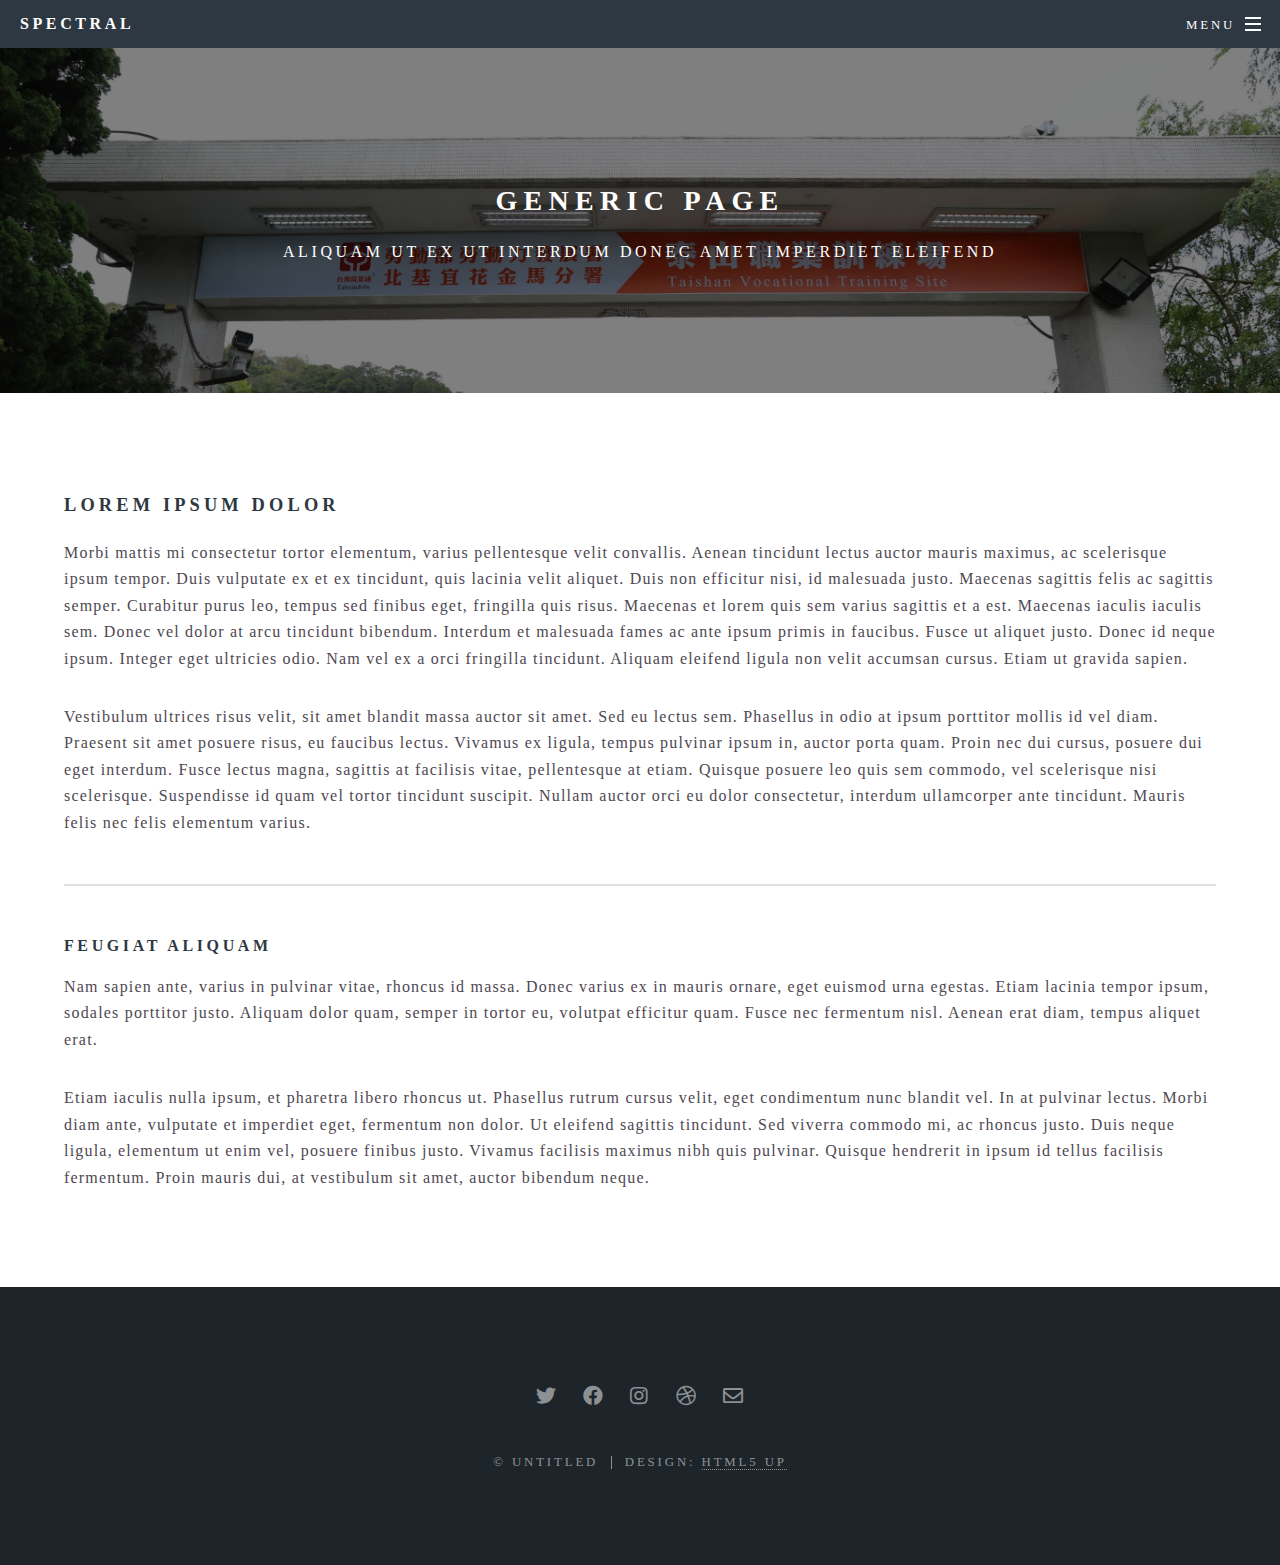
<file: generic.html>
<!DOCTYPE HTML>
<!--
	Spectral by HTML5 UP
	html5up.net | @ajlkn
	Free for personal and commercial use under the CCA 3.0 license (html5up.net/license)
-->
<html>
	<head>
		<title>Generic - Spectral by HTML5 UP</title>
		<meta charset="utf-8" />
		<meta name="viewport" content="width=device-width, initial-scale=1, user-scalable=no" />
		<link rel="stylesheet" href="assets/css/main.css" />
		<noscript><link rel="stylesheet" href="assets/css/noscript.css" /></noscript>
	</head>
	<body class="is-preload">

		<!-- Page Wrapper -->
			<div id="page-wrapper">

				<!-- Header -->
					<header id="header">
						<h1><a href="index.html">Spectral</a></h1>
						<nav id="nav">
							<ul>
								<li class="special">
									<a href="#menu" class="menuToggle"><span>Menu</span></a>
									<div id="menu">
										<ul>
											<li><a href="index.html">Home</a></li>
											<li><a href="generic.html">Generic</a></li>
											<li><a href="elements.html">Elements</a></li>
											<li><a href="#">Sign Up</a></li>
											<li><a href="#">Log In</a></li>
										</ul>
									</div>
								</li>
							</ul>
						</nav>
					</header>

				<!-- Main -->
					<article id="main">
						<header>
							<h2>Generic Page</h2>
							<p>Aliquam ut ex ut interdum donec amet imperdiet eleifend</p>
						</header>
						<section class="wrapper style5">
							<div class="inner">

								<h3>Lorem ipsum dolor</h3>
								<p>Morbi mattis mi consectetur tortor elementum, varius pellentesque velit convallis. Aenean tincidunt lectus auctor mauris maximus, ac scelerisque ipsum tempor. Duis vulputate ex et ex tincidunt, quis lacinia velit aliquet. Duis non efficitur nisi, id malesuada justo. Maecenas sagittis felis ac sagittis semper. Curabitur purus leo, tempus sed finibus eget, fringilla quis risus. Maecenas et lorem quis sem varius sagittis et a est. Maecenas iaculis iaculis sem. Donec vel dolor at arcu tincidunt bibendum. Interdum et malesuada fames ac ante ipsum primis in faucibus. Fusce ut aliquet justo. Donec id neque ipsum. Integer eget ultricies odio. Nam vel ex a orci fringilla tincidunt. Aliquam eleifend ligula non velit accumsan cursus. Etiam ut gravida sapien.</p>

								<p>Vestibulum ultrices risus velit, sit amet blandit massa auctor sit amet. Sed eu lectus sem. Phasellus in odio at ipsum porttitor mollis id vel diam. Praesent sit amet posuere risus, eu faucibus lectus. Vivamus ex ligula, tempus pulvinar ipsum in, auctor porta quam. Proin nec dui cursus, posuere dui eget interdum. Fusce lectus magna, sagittis at facilisis vitae, pellentesque at etiam. Quisque posuere leo quis sem commodo, vel scelerisque nisi scelerisque. Suspendisse id quam vel tortor tincidunt suscipit. Nullam auctor orci eu dolor consectetur, interdum ullamcorper ante tincidunt. Mauris felis nec felis elementum varius.</p>

								<hr />

								<h4>Feugiat aliquam</h4>
								<p>Nam sapien ante, varius in pulvinar vitae, rhoncus id massa. Donec varius ex in mauris ornare, eget euismod urna egestas. Etiam lacinia tempor ipsum, sodales porttitor justo. Aliquam dolor quam, semper in tortor eu, volutpat efficitur quam. Fusce nec fermentum nisl. Aenean erat diam, tempus aliquet erat.</p>

								<p>Etiam iaculis nulla ipsum, et pharetra libero rhoncus ut. Phasellus rutrum cursus velit, eget condimentum nunc blandit vel. In at pulvinar lectus. Morbi diam ante, vulputate et imperdiet eget, fermentum non dolor. Ut eleifend sagittis tincidunt. Sed viverra commodo mi, ac rhoncus justo. Duis neque ligula, elementum ut enim vel, posuere finibus justo. Vivamus facilisis maximus nibh quis pulvinar. Quisque hendrerit in ipsum id tellus facilisis fermentum. Proin mauris dui, at vestibulum sit amet, auctor bibendum neque.</p>

							</div>
						</section>
					</article>

				<!-- Footer -->
					<footer id="footer">
						<ul class="icons">
							<li><a href="#" class="icon fab fa-twitter"><span class="label">Twitter</span></a></li>
							<li><a href="#" class="icon fab fa-facebook"><span class="label">Facebook</span></a></li>
							<li><a href="#" class="icon fab fa-instagram"><span class="label">Instagram</span></a></li>
							<li><a href="#" class="icon fab fa-dribbble"><span class="label">Dribbble</span></a></li>
							<li><a href="#" class="icon far fa-envelope"><span class="label">Email</span></a></li>
						</ul>
						<ul class="copyright">
							<li>&copy; Untitled</li><li>Design: <a href="http://html5up.net">HTML5 UP</a></li>
						</ul>
					</footer>

			</div>

		<!-- Scripts -->
			<script src="assets/js/jquery.min.js"></script>
			<script src="assets/js/jquery.scrollex.min.js"></script>
			<script src="assets/js/jquery.scrolly.min.js"></script>
			<script src="assets/js/browser.min.js"></script>
			<script src="assets/js/breakpoints.min.js"></script>
			<script src="assets/js/util.js"></script>
			<script src="assets/js/main.js"></script>

	</body>
</html>
</file>
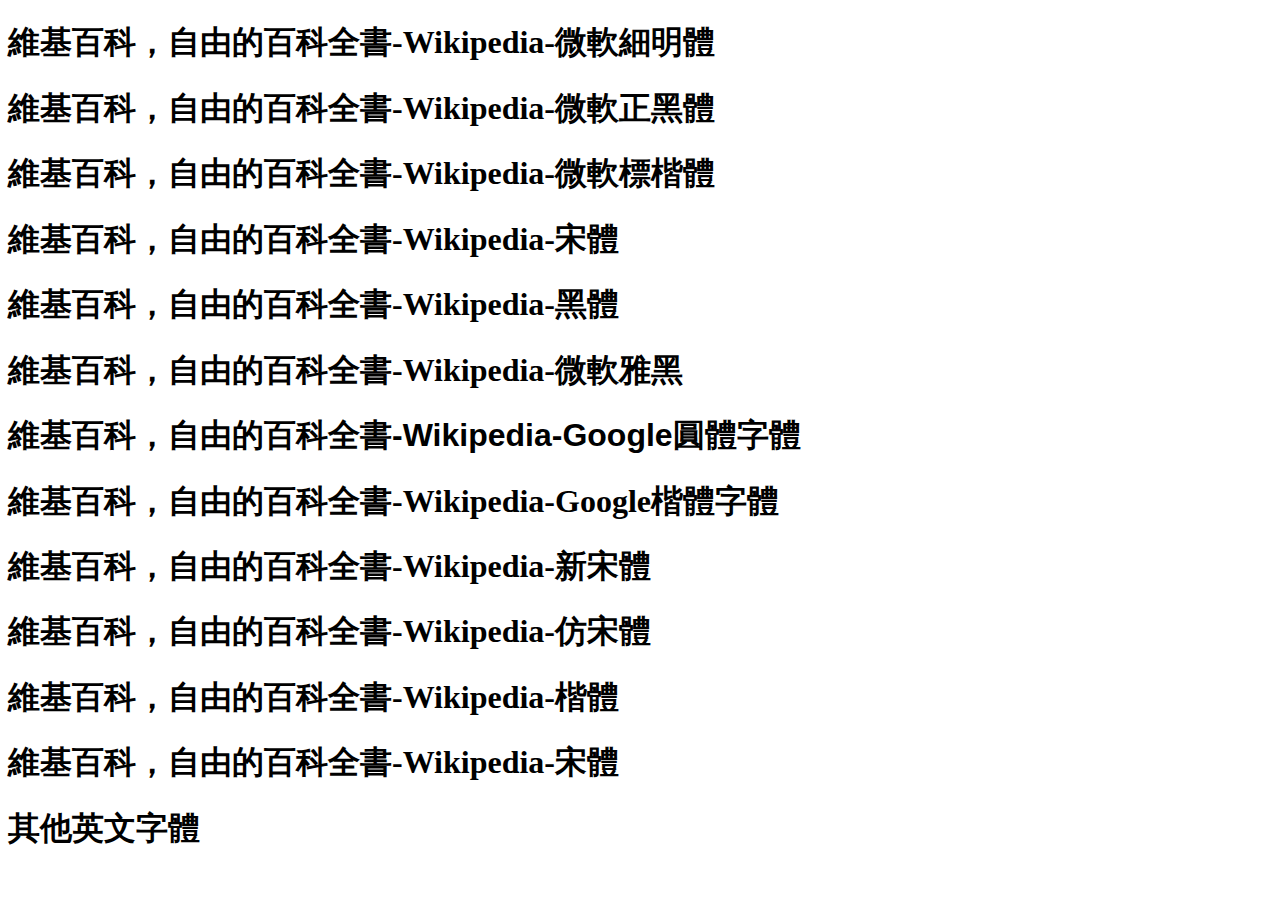
<file: note_font-family.html>
<!DOCTYPE html>
<html lang="en">
<head>
    <meta charset="UTF-8">
    <meta name="viewport" content="width=device-width, initial-scale=1.0">
    <meta http-equiv="X-UA-Compatible" content="ie=edge">
    <title>Document</title>
    <style>
        #jhen{
            font-family:Microsoft JhengHei;
        }
        #dfk{
            font-family:DFKai-sb;
        }
        #sim{
            font-family:SimSun;
        }
    </style>
</head>
<body>
    <h1 >維基百科，自由的百科全書-Wikipedia-微軟細明體</h1>
    <h1 id="jhen">維基百科，自由的百科全書-Wikipedia-微軟正黑體</h1>
    <h1 id="dfk">維基百科，自由的百科全書-Wikipedia-微軟標楷體</h1>
    <h1 id="sim">維基百科，自由的百科全書-Wikipedia-宋體</h1>
    <h1 style="font-family:SimHei">維基百科，自由的百科全書-Wikipedia-黑體</h1>
    <h1 style="font-family:Microsoft YaHei">維基百科，自由的百科全書-Wikipedia-微軟雅黑</h1>
    <h1 style="font-family:'cwTeXYen',sans-serif;font-weight:600;">維基百科，自由的百科全書-Wikipedia-Google圓體字體</h1>
    <h1 style="font-family:'cwTeXKai',serif;font-weight:600;">維基百科，自由的百科全書-Wikipedia-Google楷體字體</h1>
    <h1 style="font-family:NSimSun">維基百科，自由的百科全書-Wikipedia-新宋體</h1>
    <h1 style="font-family:FangSong">維基百科，自由的百科全書-Wikipedia-仿宋體</h1>
    <h1 style="font-family:KaiTi_GB2312">維基百科，自由的百科全書-Wikipedia-楷體</h1>
    <h1 style="font-family:SimSun">維基百科，自由的百科全書-Wikipedia-宋體</h1>

    <h1 style="font-family:'Franklin Gothic Medium', 'Arial Narrow', Arial, sans-serif">其他英文字體</h1>
    
</body>
</html>
</file>
<file: assets/css/noscript.css>
/*
	Spectral by HTML5 UP
	html5up.net | @ajlkn
	Free for personal and commercial use under the CCA 3.0 license (html5up.net/license)
*/

/* Banner */

	body.is-preload #banner h2 {
		-moz-transform: none;
		-webkit-transform: none;
		-ms-transform: none;
		transform: none;
		opacity: 1;
	}

		body.is-preload #banner h2:before, body.is-preload #banner h2:after {
			width: 100%;
		}

	body.is-preload #banner .more {
		-moz-transform: none;
		-webkit-transform: none;
		-ms-transform: none;
		transform: none;
		opacity: 1;
	}

	body.is-preload #banner:after {
		opacity: 0;
	}
</file>
<file: assets/css/main.css>
@import url(font-awesome.min.css);
@import url("https://fonts.googleapis.com/css?family=Open+Sans:400,400italic,600,600italic,800,800italic");

/*
	Spectral by HTML5 UP
	html5up.net | @ajlkn
	Free for personal and commercial use under the CCA 3.0 license (html5up.net/license)
*/

html, body, div, span, applet, object,
iframe, h1, h2, h3, h4, h5, h6, p, blockquote,
pre, a, abbr, acronym, address, big, cite,
code, del, dfn, em, img, ins, kbd, q, s, samp,
small, strike, strong, sub, sup, tt, var, b,
u, i, center, dl, dt, dd, ol, ul, li, fieldset,
form, label, legend, table, caption, tbody,
tfoot, thead, tr, th, td, article, aside,
canvas, details, embed, figure, figcaption,
footer, header, hgroup, menu, nav, output, ruby,
section, summary, time, mark, audio, video {
	margin: 0;
	padding: 0;
	border: 0;
	font-size: 100%;
	font: inherit;
	vertical-align: baseline;}

article, aside, details, figcaption, figure,
footer, header, hgroup, menu, nav, section {
	display: block;}

body {
	line-height: 1;
}

ol, ul {
	list-style: none;
}

blockquote, q {
	quotes: none;
}

	blockquote:before, blockquote:after, q:before, q:after {
		content: '';
		content: none;
	}

table {
	border-collapse: collapse;
	border-spacing: 0;
}

body {
	-webkit-text-size-adjust: none;
}

mark {
	background-color: transparent;
	color: inherit;
}

input::-moz-focus-inner {
	border: 0;
	padding: 0;
}

input, select, textarea {
	-moz-appearance: none;
	-webkit-appearance: none;
	-ms-appearance: none;
	appearance: none;
}

/* Basic */

	@-ms-viewport {
		width: device-width;
	}

	html {
		box-sizing: border-box;
	}

	*, *:before, *:after {
		box-sizing: inherit;
	}

	body {
		background: #2e3842;
	}

		body.is-preload *, body.is-preload *:before, body.is-preload *:after {
			-moz-animation: none !important;
			-webkit-animation: none !important;
			-ms-animation: none !important;
			animation: none !important;
			-moz-transition: none !important;
			-webkit-transition: none !important;
			-ms-transition: none !important;
			transition: none !important;
		}

	body, input, select, textarea {
		color: #fff;
		/* font-family:"Open Sans", Helvetica, sans-serif; */
		font-family:"Microsoft JhengHei";
		/* font-family:MicrosoftJhengHei; */
		font-size: 25pt;
		font-weight: 400;
		letter-spacing: 0.075em;
		line-height: 1.65em;
	}

		@media screen and (max-width: 1680px) {

			body, input, select, textarea {
				font-size: 13pt;
			}

		}

		@media screen and (max-width: 1280px) {

			body, input, select, textarea {
				font-size: 12pt;
			}

		}

		@media screen and (max-width: 736px) {

			body, input, select, textarea {
				font-size: 11pt;
				letter-spacing: 0.0375em;
			}

		}

	a {
		-moz-transition: color 0.2s ease, border-bottom-color 0.2s ease;
		-webkit-transition: color 0.2s ease, border-bottom-color 0.2s ease;
		-ms-transition: color 0.2s ease, border-bottom-color 0.2s ease;
		transition: color 0.2s ease, border-bottom-color 0.2s ease;
		border-bottom: dotted 1px;
		color: inherit;
		text-decoration: none;
	}

		a:hover {
			border-bottom-color: transparent;
		}

	strong, b {
		color: #fff;
		font-weight: 600;
	}

	em, i {
		font-style: italic;
	}

	p {
		margin: 0 0 2em 0;
	}

	h1, h2, h3, h4, h5, h6 {
		color: #fff;
		font-weight: 800;
		letter-spacing: 0.225em;
		line-height: 1em;
		margin: 0 0 1em 0;
		text-transform: uppercase;
	}

		h1 a, h2 a, h3 a, h4 a, h5 a, h6 a {
			color: inherit;
			text-decoration: none;
		}

	h2 {
		font-size: 1.35em;
		line-height: 1.75em;
	}

		@media screen and (max-width: 736px) {

			h2 {
				font-size: 1.1em;
				line-height: 1.65em;
			}

		}

	h3 {
		font-size: 1.15em;
		line-height: 1.75em;
	}

		@media screen and (max-width: 736px) {

			h3 {
				font-size: 1em;
				line-height: 1.65em;
			}

		}

	h4 {
		font-size: 1em;
		line-height: 1.5em;
	}

	h5 {
		font-size: 0.8em;
		line-height: 1.5em;
	}

	h6 {
		font-size: 0.7em;
		line-height: 1.5em;
	}

	sub {
		font-size: 0.8em;
		position: relative;
		top: 0.5em;
	}

	sup {
		font-size: 0.8em;
		position: relative;
		top: -0.5em;
	}

	hr {
		border: 0;
		border-bottom: solid 2px #fff;
		margin: 3em 0;
	}

		hr.major {
			margin: 4.5em 0;
		}

	blockquote {
		border-left: solid 4px #fff;
		font-style: italic;
		margin: 0 0 2em 0;
		padding: 0.5em 0 0.5em 2em;
	}

	code {
		background: rgba(144, 144, 144, 0.25);
		border-radius: 3px;
		font-family: "Courier New", monospace;
		font-size: 0.9em;
		letter-spacing: 0;
		margin: 0 0.25em;
		padding: 0.25em 0.65em;
	}

	pre {
		-webkit-overflow-scrolling: touch;
		font-family: "Courier New", monospace;
		font-size: 0.9em;
		margin: 0 0 2em 0;
	}

		pre code {
			display: block;
			line-height: 1.75em;
			padding: 1em 1.5em;
			overflow-x: auto;
		}

	.align-left {
		text-align: left;
	}

	.align-center {
		text-align: center;
	}

	.align-right {
		text-align: right;
	}

/* Row */

	.row {
		display: flex;
		flex-wrap: wrap;
		box-sizing: border-box;
		align-items: stretch;
	}

		.row > * {
			box-sizing: border-box;
		}

		.row.gtr-uniform > * > :last-child {
			margin-bottom: 0;
		}

		.row.aln-left {
			justify-content: flex-start;
		}

		.row.aln-center {
			justify-content: center;
		}

		.row.aln-right {
			justify-content: flex-end;
		}

		.row.aln-top {
			align-items: flex-start;
		}

		.row.aln-middle {
			align-items: center;
		}

		.row.aln-bottom {
			align-items: flex-end;
		}

		.row > .imp {
			order: -1;
		}

		.row > .col-1 {
			width: 8.3333333333%;
		}

		.row > .off-1 {
			margin-left: 8.3333333333%;
		}

		.row > .col-2 {
			width: 16.6666666667%;
		}

		.row > .off-2 {
			margin-left: 16.6666666667%;
		}

		.row > .col-3 {
			width: 25%;
		}

		.row > .off-3 {
			margin-left: 25%;
		}

		.row > .col-4 {
			width: 33.3333333333%;
		}

		.row > .off-4 {
			margin-left: 33.3333333333%;
		}

		.row > .col-5 {
			width: 41.6666666667%;
		}

		.row > .off-5 {
			margin-left: 41.6666666667%;
		}

		.row > .col-6 {
			width: 50%;
		}

		.row > .off-6 {
			margin-left: 50%;
		}

		.row > .col-7 {
			width: 58.3333333333%;
		}

		.row > .off-7 {
			margin-left: 58.3333333333%;
		}

		.row > .col-8 {
			width: 66.6666666667%;
		}

		.row > .off-8 {
			margin-left: 66.6666666667%;
		}

		.row > .col-9 {
			width: 75%;
		}

		.row > .off-9 {
			margin-left: 75%;
		}

		.row > .col-10 {
			width: 83.3333333333%;
		}

		.row > .off-10 {
			margin-left: 83.3333333333%;
		}

		.row > .col-11 {
			width: 91.6666666667%;
		}

		.row > .off-11 {
			margin-left: 91.6666666667%;
		}

		.row > .col-12 {
			width: 100%;
		}

		.row > .off-12 {
			margin-left: 100%;
		}

		.row.gtr-0 {
			margin-top: 0;
			margin-left: 0em;
		}

			.row.gtr-0 > * {
				padding: 0 0 0 0em;
			}

			.row.gtr-0.gtr-uniform {
				margin-top: 0em;
			}

				.row.gtr-0.gtr-uniform > * {
					padding-top: 0em;
				}

		.row.gtr-25 {
			margin-top: 0;
			margin-left: -0.375em;
		}

			.row.gtr-25 > * {
				padding: 0 0 0 0.375em;
			}

			.row.gtr-25.gtr-uniform {
				margin-top: -0.375em;
			}

				.row.gtr-25.gtr-uniform > * {
					padding-top: 0.375em;
				}

		.row.gtr-50 {
			margin-top: 0;
			margin-left: -0.75em;
		}

			.row.gtr-50 > * {
				padding: 0 0 0 0.75em;
			}

			.row.gtr-50.gtr-uniform {
				margin-top: -0.75em;
			}

				.row.gtr-50.gtr-uniform > * {
					padding-top: 0.75em;
				}

		.row {
			margin-top: 0;
			margin-left: -1.5em;
		}

			.row > * {
				padding: 0 0 0 1.5em;
			}

			.row.gtr-uniform {
				margin-top: -1.5em;
			}

				.row.gtr-uniform > * {
					padding-top: 1.5em;
				}

		.row.gtr-150 {
			margin-top: 0;
			margin-left: -2.25em;
		}

			.row.gtr-150 > * {
				padding: 0 0 0 2.25em;
			}

			.row.gtr-150.gtr-uniform {
				margin-top: -2.25em;
			}

				.row.gtr-150.gtr-uniform > * {
					padding-top: 2.25em;
				}

		.row.gtr-200 {
			margin-top: 0;
			margin-left: -3em;
		}

			.row.gtr-200 > * {
				padding: 0 0 0 3em;
			}

			.row.gtr-200.gtr-uniform {
				margin-top: -3em;
			}

				.row.gtr-200.gtr-uniform > * {
					padding-top: 3em;
				}

		@media screen and (max-width: 1680px) {

			.row {
				display: flex;
				flex-wrap: wrap;
				box-sizing: border-box;
				align-items: stretch;
			}

				.row > * {
					box-sizing: border-box;
				}

				.row.gtr-uniform > * > :last-child {
					margin-bottom: 0;
				}

				.row.aln-left {
					justify-content: flex-start;
				}

				.row.aln-center {
					justify-content: center;
				}

				.row.aln-right {
					justify-content: flex-end;
				}

				.row.aln-top {
					align-items: flex-start;
				}

				.row.aln-middle {
					align-items: center;
				}

				.row.aln-bottom {
					align-items: flex-end;
				}

				.row > .imp-xlarge {
					order: -1;
				}

				.row > .col-1-xlarge {
					width: 8.3333333333%;
				}

				.row > .off-1-xlarge {
					margin-left: 8.3333333333%;
				}

				.row > .col-2-xlarge {
					width: 16.6666666667%;
				}

				.row > .off-2-xlarge {
					margin-left: 16.6666666667%;
				}

				.row > .col-3-xlarge {
					width: 25%;
				}

				.row > .off-3-xlarge {
					margin-left: 25%;
				}

				.row > .col-4-xlarge {
					width: 33.3333333333%;
				}

				.row > .off-4-xlarge {
					margin-left: 33.3333333333%;
				}

				.row > .col-5-xlarge {
					width: 41.6666666667%;
				}

				.row > .off-5-xlarge {
					margin-left: 41.6666666667%;
				}

				.row > .col-6-xlarge {
					width: 50%;
				}

				.row > .off-6-xlarge {
					margin-left: 50%;
				}

				.row > .col-7-xlarge {
					width: 58.3333333333%;
				}

				.row > .off-7-xlarge {
					margin-left: 58.3333333333%;
				}

				.row > .col-8-xlarge {
					width: 66.6666666667%;
				}

				.row > .off-8-xlarge {
					margin-left: 66.6666666667%;
				}

				.row > .col-9-xlarge {
					width: 75%;
				}

				.row > .off-9-xlarge {
					margin-left: 75%;
				}

				.row > .col-10-xlarge {
					width: 83.3333333333%;
				}

				.row > .off-10-xlarge {
					margin-left: 83.3333333333%;
				}

				.row > .col-11-xlarge {
					width: 91.6666666667%;
				}

				.row > .off-11-xlarge {
					margin-left: 91.6666666667%;
				}

				.row > .col-12-xlarge {
					width: 100%;
				}

				.row > .off-12-xlarge {
					margin-left: 100%;
				}

				.row.gtr-0 {
					margin-top: 0;
					margin-left: 0em;
				}

					.row.gtr-0 > * {
						padding: 0 0 0 0em;
					}

					.row.gtr-0.gtr-uniform {
						margin-top: 0em;
					}

						.row.gtr-0.gtr-uniform > * {
							padding-top: 0em;
						}

				.row.gtr-25 {
					margin-top: 0;
					margin-left: -0.375em;
				}

					.row.gtr-25 > * {
						padding: 0 0 0 0.375em;
					}

					.row.gtr-25.gtr-uniform {
						margin-top: -0.375em;
					}

						.row.gtr-25.gtr-uniform > * {
							padding-top: 0.375em;
						}

				.row.gtr-50 {
					margin-top: 0;
					margin-left: -0.75em;
				}

					.row.gtr-50 > * {
						padding: 0 0 0 0.75em;
					}

					.row.gtr-50.gtr-uniform {
						margin-top: -0.75em;
					}

						.row.gtr-50.gtr-uniform > * {
							padding-top: 0.75em;
						}

				.row {
					margin-top: 0;
					margin-left: -1.5em;
				}

					.row > * {
						padding: 0 0 0 1.5em;
					}

					.row.gtr-uniform {
						margin-top: -1.5em;
					}

						.row.gtr-uniform > * {
							padding-top: 1.5em;
						}

				.row.gtr-150 {
					margin-top: 0;
					margin-left: -2.25em;
				}

					.row.gtr-150 > * {
						padding: 0 0 0 2.25em;
					}

					.row.gtr-150.gtr-uniform {
						margin-top: -2.25em;
					}

						.row.gtr-150.gtr-uniform > * {
							padding-top: 2.25em;
						}

				.row.gtr-200 {
					margin-top: 0;
					margin-left: -3em;
				}

					.row.gtr-200 > * {
						padding: 0 0 0 3em;
					}

					.row.gtr-200.gtr-uniform {
						margin-top: -3em;
					}

						.row.gtr-200.gtr-uniform > * {
							padding-top: 3em;
						}

		}

		@media screen and (max-width: 1280px) {

			.row {
				display: flex;
				flex-wrap: wrap;
				box-sizing: border-box;
				align-items: stretch;
			}

				.row > * {
					box-sizing: border-box;
				}

				.row.gtr-uniform > * > :last-child {
					margin-bottom: 0;
				}

				.row.aln-left {
					justify-content: flex-start;
				}

				.row.aln-center {
					justify-content: center;
				}

				.row.aln-right {
					justify-content: flex-end;
				}

				.row.aln-top {
					align-items: flex-start;
				}

				.row.aln-middle {
					align-items: center;
				}

				.row.aln-bottom {
					align-items: flex-end;
				}

				.row > .imp-large {
					order: -1;
				}

				.row > .col-1-large {
					width: 8.3333333333%;
				}

				.row > .off-1-large {
					margin-left: 8.3333333333%;
				}

				.row > .col-2-large {
					width: 16.6666666667%;
				}

				.row > .off-2-large {
					margin-left: 16.6666666667%;
				}

				.row > .col-3-large {
					width: 25%;
				}

				.row > .off-3-large {
					margin-left: 25%;
				}

				.row > .col-4-large {
					width: 33.3333333333%;
				}

				.row > .off-4-large {
					margin-left: 33.3333333333%;
				}

				.row > .col-5-large {
					width: 41.6666666667%;
				}

				.row > .off-5-large {
					margin-left: 41.6666666667%;
				}

				.row > .col-6-large {
					width: 50%;
				}

				.row > .off-6-large {
					margin-left: 50%;
				}

				.row > .col-7-large {
					width: 58.3333333333%;
				}

				.row > .off-7-large {
					margin-left: 58.3333333333%;
				}

				.row > .col-8-large {
					width: 66.6666666667%;
				}

				.row > .off-8-large {
					margin-left: 66.6666666667%;
				}

				.row > .col-9-large {
					width: 75%;
				}

				.row > .off-9-large {
					margin-left: 75%;
				}

				.row > .col-10-large {
					width: 83.3333333333%;
				}

				.row > .off-10-large {
					margin-left: 83.3333333333%;
				}

				.row > .col-11-large {
					width: 91.6666666667%;
				}

				.row > .off-11-large {
					margin-left: 91.6666666667%;
				}

				.row > .col-12-large {
					width: 100%;
				}

				.row > .off-12-large {
					margin-left: 100%;
				}

				.row.gtr-0 {
					margin-top: 0;
					margin-left: 0em;
				}

					.row.gtr-0 > * {
						padding: 0 0 0 0em;
					}

					.row.gtr-0.gtr-uniform {
						margin-top: 0em;
					}

						.row.gtr-0.gtr-uniform > * {
							padding-top: 0em;
						}

				.row.gtr-25 {
					margin-top: 0;
					margin-left: -0.375em;
				}

					.row.gtr-25 > * {
						padding: 0 0 0 0.375em;
					}

					.row.gtr-25.gtr-uniform {
						margin-top: -0.375em;
					}

						.row.gtr-25.gtr-uniform > * {
							padding-top: 0.375em;
						}

				.row.gtr-50 {
					margin-top: 0;
					margin-left: -0.75em;
				}

					.row.gtr-50 > * {
						padding: 0 0 0 0.75em;
					}

					.row.gtr-50.gtr-uniform {
						margin-top: -0.75em;
					}

						.row.gtr-50.gtr-uniform > * {
							padding-top: 0.75em;
						}

				.row {
					margin-top: 0;
					margin-left: -1.5em;
				}

					.row > * {
						padding: 0 0 0 1.5em;
					}

					.row.gtr-uniform {
						margin-top: -1.5em;
					}

						.row.gtr-uniform > * {
							padding-top: 1.5em;
						}

				.row.gtr-150 {
					margin-top: 0;
					margin-left: -2.25em;
				}

					.row.gtr-150 > * {
						padding: 0 0 0 2.25em;
					}

					.row.gtr-150.gtr-uniform {
						margin-top: -2.25em;
					}

						.row.gtr-150.gtr-uniform > * {
							padding-top: 2.25em;
						}

				.row.gtr-200 {
					margin-top: 0;
					margin-left: -3em;
				}

					.row.gtr-200 > * {
						padding: 0 0 0 3em;
					}

					.row.gtr-200.gtr-uniform {
						margin-top: -3em;
					}

						.row.gtr-200.gtr-uniform > * {
							padding-top: 3em;
						}

		}

		@media screen and (max-width: 980px) {

			.row {
				display: flex;
				flex-wrap: wrap;
				box-sizing: border-box;
				align-items: stretch;
			}

				.row > * {
					box-sizing: border-box;
				}

				.row.gtr-uniform > * > :last-child {
					margin-bottom: 0;
				}

				.row.aln-left {
					justify-content: flex-start;
				}

				.row.aln-center {
					justify-content: center;
				}

				.row.aln-right {
					justify-content: flex-end;
				}

				.row.aln-top {
					align-items: flex-start;
				}

				.row.aln-middle {
					align-items: center;
				}

				.row.aln-bottom {
					align-items: flex-end;
				}

				.row > .imp-medium {
					order: -1;
				}

				.row > .col-1-medium {
					width: 8.3333333333%;
				}

				.row > .off-1-medium {
					margin-left: 8.3333333333%;
				}

				.row > .col-2-medium {
					width: 16.6666666667%;
				}

				.row > .off-2-medium {
					margin-left: 16.6666666667%;
				}

				.row > .col-3-medium {
					width: 25%;
				}

				.row > .off-3-medium {
					margin-left: 25%;
				}

				.row > .col-4-medium {
					width: 33.3333333333%;
				}

				.row > .off-4-medium {
					margin-left: 33.3333333333%;
				}

				.row > .col-5-medium {
					width: 41.6666666667%;
				}

				.row > .off-5-medium {
					margin-left: 41.6666666667%;
				}

				.row > .col-6-medium {
					width: 50%;
				}

				.row > .off-6-medium {
					margin-left: 50%;
				}

				.row > .col-7-medium {
					width: 58.3333333333%;
				}

				.row > .off-7-medium {
					margin-left: 58.3333333333%;
				}

				.row > .col-8-medium {
					width: 66.6666666667%;
				}

				.row > .off-8-medium {
					margin-left: 66.6666666667%;
				}

				.row > .col-9-medium {
					width: 75%;
				}

				.row > .off-9-medium {
					margin-left: 75%;
				}

				.row > .col-10-medium {
					width: 83.3333333333%;
				}

				.row > .off-10-medium {
					margin-left: 83.3333333333%;
				}

				.row > .col-11-medium {
					width: 91.6666666667%;
				}

				.row > .off-11-medium {
					margin-left: 91.6666666667%;
				}

				.row > .col-12-medium {
					width: 100%;
				}

				.row > .off-12-medium {
					margin-left: 100%;
				}

				.row.gtr-0 {
					margin-top: 0;
					margin-left: 0em;
				}

					.row.gtr-0 > * {
						padding: 0 0 0 0em;
					}

					.row.gtr-0.gtr-uniform {
						margin-top: 0em;
					}

						.row.gtr-0.gtr-uniform > * {
							padding-top: 0em;
						}

				.row.gtr-25 {
					margin-top: 0;
					margin-left: -0.375em;
				}

					.row.gtr-25 > * {
						padding: 0 0 0 0.375em;
					}

					.row.gtr-25.gtr-uniform {
						margin-top: -0.375em;
					}

						.row.gtr-25.gtr-uniform > * {
							padding-top: 0.375em;
						}

				.row.gtr-50 {
					margin-top: 0;
					margin-left: -0.75em;
				}

					.row.gtr-50 > * {
						padding: 0 0 0 0.75em;
					}

					.row.gtr-50.gtr-uniform {
						margin-top: -0.75em;
					}

						.row.gtr-50.gtr-uniform > * {
							padding-top: 0.75em;
						}

				.row {
					margin-top: 0;
					margin-left: -1.5em;
				}

					.row > * {
						padding: 0 0 0 1.5em;
					}

					.row.gtr-uniform {
						margin-top: -1.5em;
					}

						.row.gtr-uniform > * {
							padding-top: 1.5em;
						}

				.row.gtr-150 {
					margin-top: 0;
					margin-left: -2.25em;
				}

					.row.gtr-150 > * {
						padding: 0 0 0 2.25em;
					}

					.row.gtr-150.gtr-uniform {
						margin-top: -2.25em;
					}

						.row.gtr-150.gtr-uniform > * {
							padding-top: 2.25em;
						}

				.row.gtr-200 {
					margin-top: 0;
					margin-left: -3em;
				}

					.row.gtr-200 > * {
						padding: 0 0 0 3em;
					}

					.row.gtr-200.gtr-uniform {
						margin-top: -3em;
					}

						.row.gtr-200.gtr-uniform > * {
							padding-top: 3em;
						}

		}

		@media screen and (max-width: 736px) {

			.row {
				display: flex;
				flex-wrap: wrap;
				box-sizing: border-box;
				align-items: stretch;
			}

				.row > * {
					box-sizing: border-box;
				}

				.row.gtr-uniform > * > :last-child {
					margin-bottom: 0;
				}

				.row.aln-left {
					justify-content: flex-start;
				}

				.row.aln-center {
					justify-content: center;
				}

				.row.aln-right {
					justify-content: flex-end;
				}

				.row.aln-top {
					align-items: flex-start;
				}

				.row.aln-middle {
					align-items: center;
				}

				.row.aln-bottom {
					align-items: flex-end;
				}

				.row > .imp-small {
					order: -1;
				}

				.row > .col-1-small {
					width: 8.3333333333%;
				}

				.row > .off-1-small {
					margin-left: 8.3333333333%;
				}

				.row > .col-2-small {
					width: 16.6666666667%;
				}

				.row > .off-2-small {
					margin-left: 16.6666666667%;
				}

				.row > .col-3-small {
					width: 25%;
				}

				.row > .off-3-small {
					margin-left: 25%;
				}

				.row > .col-4-small {
					width: 33.3333333333%;
				}

				.row > .off-4-small {
					margin-left: 33.3333333333%;
				}

				.row > .col-5-small {
					width: 41.6666666667%;
				}

				.row > .off-5-small {
					margin-left: 41.6666666667%;
				}

				.row > .col-6-small {
					width: 50%;
				}

				.row > .off-6-small {
					margin-left: 50%;
				}

				.row > .col-7-small {
					width: 58.3333333333%;
				}

				.row > .off-7-small {
					margin-left: 58.3333333333%;
				}

				.row > .col-8-small {
					width: 66.6666666667%;
				}

				.row > .off-8-small {
					margin-left: 66.6666666667%;
				}

				.row > .col-9-small {
					width: 75%;
				}

				.row > .off-9-small {
					margin-left: 75%;
				}

				.row > .col-10-small {
					width: 83.3333333333%;
				}

				.row > .off-10-small {
					margin-left: 83.3333333333%;
				}

				.row > .col-11-small {
					width: 91.6666666667%;
				}

				.row > .off-11-small {
					margin-left: 91.6666666667%;
				}

				.row > .col-12-small {
					width: 100%;
				}

				.row > .off-12-small {
					margin-left: 100%;
				}

				.row.gtr-0 {
					margin-top: 0;
					margin-left: 0em;
				}

					.row.gtr-0 > * {
						padding: 0 0 0 0em;
					}

					.row.gtr-0.gtr-uniform {
						margin-top: 0em;
					}

						.row.gtr-0.gtr-uniform > * {
							padding-top: 0em;
						}

				.row.gtr-25 {
					margin-top: 0;
					margin-left: -0.375em;
				}

					.row.gtr-25 > * {
						padding: 0 0 0 0.375em;
					}

					.row.gtr-25.gtr-uniform {
						margin-top: -0.375em;
					}

						.row.gtr-25.gtr-uniform > * {
							padding-top: 0.375em;
						}

				.row.gtr-50 {
					margin-top: 0;
					margin-left: -0.75em;
				}

					.row.gtr-50 > * {
						padding: 0 0 0 0.75em;
					}

					.row.gtr-50.gtr-uniform {
						margin-top: -0.75em;
					}

						.row.gtr-50.gtr-uniform > * {
							padding-top: 0.75em;
						}

				.row {
					margin-top: 0;
					margin-left: -1.5em;
				}

					.row > * {
						padding: 0 0 0 1.5em;
					}

					.row.gtr-uniform {
						margin-top: -1.5em;
					}

						.row.gtr-uniform > * {
							padding-top: 1.5em;
						}

				.row.gtr-150 {
					margin-top: 0;
					margin-left: -2.25em;
				}

					.row.gtr-150 > * {
						padding: 0 0 0 2.25em;
					}

					.row.gtr-150.gtr-uniform {
						margin-top: -2.25em;
					}

						.row.gtr-150.gtr-uniform > * {
							padding-top: 2.25em;
						}

				.row.gtr-200 {
					margin-top: 0;
					margin-left: -3em;
				}

					.row.gtr-200 > * {
						padding: 0 0 0 3em;
					}

					.row.gtr-200.gtr-uniform {
						margin-top: -3em;
					}

						.row.gtr-200.gtr-uniform > * {
							padding-top: 3em;
						}

		}

		@media screen and (max-width: 480px) {

			.row {
				display: flex;
				flex-wrap: wrap;
				box-sizing: border-box;
				align-items: stretch;
			}

				.row > * {
					box-sizing: border-box;
				}

				.row.gtr-uniform > * > :last-child {
					margin-bottom: 0;
				}

				.row.aln-left {
					justify-content: flex-start;
				}

				.row.aln-center {
					justify-content: center;
				}

				.row.aln-right {
					justify-content: flex-end;
				}

				.row.aln-top {
					align-items: flex-start;
				}

				.row.aln-middle {
					align-items: center;
				}

				.row.aln-bottom {
					align-items: flex-end;
				}

				.row > .imp-xsmall {
					order: -1;
				}

				.row > .col-1-xsmall {
					width: 8.3333333333%;
				}

				.row > .off-1-xsmall {
					margin-left: 8.3333333333%;
				}

				.row > .col-2-xsmall {
					width: 16.6666666667%;
				}

				.row > .off-2-xsmall {
					margin-left: 16.6666666667%;
				}

				.row > .col-3-xsmall {
					width: 25%;
				}

				.row > .off-3-xsmall {
					margin-left: 25%;
				}

				.row > .col-4-xsmall {
					width: 33.3333333333%;
				}

				.row > .off-4-xsmall {
					margin-left: 33.3333333333%;
				}

				.row > .col-5-xsmall {
					width: 41.6666666667%;
				}

				.row > .off-5-xsmall {
					margin-left: 41.6666666667%;
				}

				.row > .col-6-xsmall {
					width: 50%;
				}

				.row > .off-6-xsmall {
					margin-left: 50%;
				}

				.row > .col-7-xsmall {
					width: 58.3333333333%;
				}

				.row > .off-7-xsmall {
					margin-left: 58.3333333333%;
				}

				.row > .col-8-xsmall {
					width: 66.6666666667%;
				}

				.row > .off-8-xsmall {
					margin-left: 66.6666666667%;
				}

				.row > .col-9-xsmall {
					width: 75%;
				}

				.row > .off-9-xsmall {
					margin-left: 75%;
				}

				.row > .col-10-xsmall {
					width: 83.3333333333%;
				}

				.row > .off-10-xsmall {
					margin-left: 83.3333333333%;
				}

				.row > .col-11-xsmall {
					width: 91.6666666667%;
				}

				.row > .off-11-xsmall {
					margin-left: 91.6666666667%;
				}

				.row > .col-12-xsmall {
					width: 100%;
				}

				.row > .off-12-xsmall {
					margin-left: 100%;
				}

				.row.gtr-0 {
					margin-top: 0;
					margin-left: 0em;
				}

					.row.gtr-0 > * {
						padding: 0 0 0 0em;
					}

					.row.gtr-0.gtr-uniform {
						margin-top: 0em;
					}

						.row.gtr-0.gtr-uniform > * {
							padding-top: 0em;
						}

				.row.gtr-25 {
					margin-top: 0;
					margin-left: -0.375em;
				}

					.row.gtr-25 > * {
						padding: 0 0 0 0.375em;
					}

					.row.gtr-25.gtr-uniform {
						margin-top: -0.375em;
					}

						.row.gtr-25.gtr-uniform > * {
							padding-top: 0.375em;
						}

				.row.gtr-50 {
					margin-top: 0;
					margin-left: -0.75em;
				}

					.row.gtr-50 > * {
						padding: 0 0 0 0.75em;
					}

					.row.gtr-50.gtr-uniform {
						margin-top: -0.75em;
					}

						.row.gtr-50.gtr-uniform > * {
							padding-top: 0.75em;
						}

				.row {
					margin-top: 0;
					margin-left: -1.5em;
				}

					.row > * {
						padding: 0 0 0 1.5em;
					}

					.row.gtr-uniform {
						margin-top: -1.5em;
					}

						.row.gtr-uniform > * {
							padding-top: 1.5em;
						}

				.row.gtr-150 {
					margin-top: 0;
					margin-left: -2.25em;
				}

					.row.gtr-150 > * {
						padding: 0 0 0 2.25em;
					}

					.row.gtr-150.gtr-uniform {
						margin-top: -2.25em;
					}

						.row.gtr-150.gtr-uniform > * {
							padding-top: 2.25em;
						}

				.row.gtr-200 {
					margin-top: 0;
					margin-left: -3em;
				}

					.row.gtr-200 > * {
						padding: 0 0 0 3em;
					}

					.row.gtr-200.gtr-uniform {
						margin-top: -3em;
					}

						.row.gtr-200.gtr-uniform > * {
							padding-top: 3em;
						}

		}

/* Section/Article */

	section.special, article.special {
		text-align: center;
	}

	header p {
		color: rgba(255, 255, 255, 0.5);
		position: relative;
		top: -0.25em;
	}

	header h3 + p {
		font-size: 1.1em;
	}

	header h4 + p,
	header h5 + p,
	header h6 + p {
		font-size: 0.9em;
	}

	header.major {
		margin: 0 0 3.5em 0;
	}

		header.major h2, header.major h3, header.major h4, header.major h5, header.major h6 {
			border-bottom: solid 2px #fff;
			display: inline-block;
			padding-bottom: 1em;
			position: relative;
		}

			header.major h2:after, header.major h3:after, header.major h4:after, header.major h5:after, header.major h6:after {
				content: '';
				display: block;
				height: 1px;
			}

		header.major p {
			color: #fff;
			top: 0;
		}

		@media screen and (max-width: 736px) {

			header.major {
				margin: 0 0 2em 0;
			}

		}

	@media screen and (max-width: 980px) {

		header br {
			display: none;
		}

	}

/* Form */

	form {
		margin: 0 0 2em 0;
	}

	label {
		color: #fff;
		display: block;
		font-size: 0.9em;
		font-weight: 600;
		margin: 0 0 1em 0;
	}

	input[type="text"],
	input[type="password"],
	input[type="email"],
	select,
	textarea {
		-moz-appearance: none;
		-webkit-appearance: none;
		-ms-appearance: none;
		appearance: none;
		background-color: rgba(144, 144, 144, 0.25);
		border-radius: 3px;
		border: none;
		color: inherit;
		display: block;
		outline: 0;
		padding: 0 1em;
		text-decoration: none;
		width: 100%;
	}

		input[type="text"]:invalid,
		input[type="password"]:invalid,
		input[type="email"]:invalid,
		select:invalid,
		textarea:invalid {
			box-shadow: none;
		}

		input[type="text"]:focus,
		input[type="password"]:focus,
		input[type="email"]:focus,
		select:focus,
		textarea:focus {
			box-shadow: 0 0 0 2px #21b2a6;
		}

	select {
		background-size: 1.25em;
		background-repeat: no-repeat;
		background-position: calc(100% - 1em) center;
		height: 2.75em;
		padding-right: 2.75em;
		text-overflow: ellipsis;
	}

		select:focus::-ms-value {
			background-color: transparent;
		}

		select::-ms-expand {
			display: none;
		}

	input[type="text"],
	input[type="password"],
	input[type="email"],
	select {
		height: 2.75em;
	}

	textarea {
		padding: 0.75em 1em;
	}

	input[type="checkbox"],
	input[type="radio"] {
		-moz-appearance: none;
		-webkit-appearance: none;
		-ms-appearance: none;
		appearance: none;
		display: block;
		float: left;
		margin-right: -2em;
		opacity: 0;
		width: 1em;
		z-index: -1;
	}

		input[type="checkbox"] + label,
		input[type="radio"] + label {
			text-decoration: none;
			color: #fff;
			cursor: pointer;
			display: inline-block;
			font-size: 1em;
			font-weight: 400;
			padding-left: 2.4em;
			padding-right: 0.75em;
			position: relative;
		}

			input[type="checkbox"] + label:before,
			input[type="radio"] + label:before {
				-moz-osx-font-smoothing: grayscale;
				-webkit-font-smoothing: antialiased;
				font-family: "Font Awesome 5 Free", "Font Awesome 5 Brands";
				font-style: normal;
				text-transform: none !important;
			}

			input[type="checkbox"] + label:before,
			input[type="radio"] + label:before {
				background: rgba(144, 144, 144, 0.25);
				border-radius: 3px;
				content: '';
				display: inline-block;
				height: 1.65em;
				left: 0;
				line-height: 1.58125em;
				position: absolute;
				text-align: center;
				top: 0;
				width: 1.65em;
			}

		input[type="checkbox"]:checked + label:before,
		input[type="radio"]:checked + label:before {
			background: #2e3842;
			color: #fff;
			content: '\f00c';
			font-weight: 800;
		}

		input[type="checkbox"]:focus + label:before,
		input[type="radio"]:focus + label:before {
			box-shadow: 0 0 0 2px #21b2a6;
		}

	input[type="checkbox"] + label:before {
		border-radius: 3px;
	}

	input[type="radio"] + label:before {
		border-radius: 100%;
	}

	::-webkit-input-placeholder {
		color: rgba(255, 255, 255, 0.5) !important;
		opacity: 1.0;
	}

	:-moz-placeholder {
		color: rgba(255, 255, 255, 0.5) !important;
		opacity: 1.0;
	}

	::-moz-placeholder {
		color: rgba(255, 255, 255, 0.5) !important;
		opacity: 1.0;
	}

	:-ms-input-placeholder {
		color: rgba(255, 255, 255, 0.5) !important;
		opacity: 1.0;
	}

/* Box */

	.box {
		border-radius: 3px;
		border: solid 2px #fff;
		margin-bottom: 2em;
		padding: 1.5em;
	}

		.box > :last-child,
		.box > :last-child > :last-child,
		.box > :last-child > :last-child > :last-child {
			margin-bottom: 0;
		}

		.box.alt {
			border: 0;
			border-radius: 0;
			padding: 0;
		}

/* Icon */

	.icon {
		text-decoration: none;
		border-bottom: none;
		position: relative;
	}

		.icon:before {
			-moz-osx-font-smoothing: grayscale;
			-webkit-font-smoothing: antialiased;
			font-family: "Font Awesome 5 Free", "Font Awesome 5 Brands";
			font-style: normal;
			text-transform: none !important;
		}

		.icon > .label {
			display: none;
		}

		.icon.major {
			-moz-transform: rotate(-45deg);
			-webkit-transform: rotate(-45deg);
			-ms-transform: rotate(-45deg);
			transform: rotate(-45deg);
			border-radius: 3px;
			border: solid 2px #fff;
			display: inline-block;
			font-size: 1.35em;
			height: calc(3em + 2px);
			line-height: 3em;
			text-align: center;
			width: calc(3em + 2px);
		}

			.icon.major:before {
				-moz-transform: rotate(45deg);
				-webkit-transform: rotate(45deg);
				-ms-transform: rotate(45deg);
				transform: rotate(45deg);
				display: inline-block;
				font-size: 1.5em;
			}

			@media screen and (max-width: 736px) {

				.icon.major {
					font-size: 1em;
				}

			}

		.icon.style1 {
			color: #00ffcc;
		}

		.icon.style2 {
			color: #00f0ff;
		}

		.icon.style3 {
			color: #76ddff;
		}

/* Image */

	.image {
		border-radius: 3px;
		border: 0;
		display: inline-block;
		position: relative;
	}

		.image img {
			border-radius: 3px;
			display: block;
		}

		.image.left {
			float: left;
			margin: 0 2em 2em 0;
			top: 0.25em;
		}

		.image.right {
			float: right;
			margin: 0 0 2em 2em;
			top: 0.25em;
		}

		.image.left, .image.right {
			max-width: 40%;
		}

			.image.left img, .image.right img {
				width: 100%;
			}

		.image.fit {
			display: block;
			margin: 0 0 2em 0;
			width: 100%;
		}

			.image.fit img {
				width: 100%;
			}

/* List */

	ol {
		list-style: decimal;
		margin: 0 0 2em 0;
		padding-left: 1.25em;
	}

		ol li {
			padding-left: 0.25em;
		}

	ul {
		list-style: disc;
		margin: 0 0 2em 0;
		padding-left: 1em;
	}

		ul li {
			padding-left: 0.5em;
		}

		ul.alt {
			list-style: none;
			padding-left: 0;
		}

			ul.alt li {
				border-top: solid 1px #fff;
				padding: 0.5em 0;
			}

				ul.alt li:first-child {
					border-top: 0;
					padding-top: 0;
				}

	dl {
		margin: 0 0 2em 0;
	}

/* Actions */

	ul.actions {
		display: -moz-flex;
		display: -webkit-flex;
		display: -ms-flex;
		display: flex;
		cursor: default;
		list-style: none;
		margin-left: -1em;
		padding-left: 0;
	}

		ul.actions li {
			padding: 0 0 0 1em;
			vertical-align: middle;
		}

		ul.actions.special {
			-moz-justify-content: center;
			-webkit-justify-content: center;
			-ms-justify-content: center;
			justify-content: center;
			width: 100%;
			margin-left: 0;
		}

			ul.actions.special li:first-child {
				padding-left: 0;
			}

		ul.actions.stacked {
			-moz-flex-direction: column;
			-webkit-flex-direction: column;
			-ms-flex-direction: column;
			flex-direction: column;
			margin-left: 0;
		}

			ul.actions.stacked li {
				padding: 1em 0 0 0;
			}

				ul.actions.stacked li:first-child {
					padding-top: 0;
				}

		ul.actions.fit {
			width: calc(100% + 1em);
		}

			ul.actions.fit li {
				-moz-flex-grow: 1;
				-webkit-flex-grow: 1;
				-ms-flex-grow: 1;
				flex-grow: 1;
				-moz-flex-shrink: 1;
				-webkit-flex-shrink: 1;
				-ms-flex-shrink: 1;
				flex-shrink: 1;
				width: 100%;
			}

				ul.actions.fit li > * {
					width: 100%;
				}

			ul.actions.fit.stacked {
				width: 100%;
			}

		@media screen and (max-width: 480px) {

			ul.actions:not(.fixed) {
				-moz-flex-direction: column;
				-webkit-flex-direction: column;
				-ms-flex-direction: column;
				flex-direction: column;
				margin-left: 0;
				width: 100% !important;
			}

				ul.actions:not(.fixed) li {
					-moz-flex-grow: 1;
					-webkit-flex-grow: 1;
					-ms-flex-grow: 1;
					flex-grow: 1;
					-moz-flex-shrink: 1;
					-webkit-flex-shrink: 1;
					-ms-flex-shrink: 1;
					flex-shrink: 1;
					padding: 1em 0 0 0;
					text-align: center;
					width: 100%;
				}

					ul.actions:not(.fixed) li > * {
						width: 100%;
					}

					ul.actions:not(.fixed) li:first-child {
						padding-top: 0;
					}

					ul.actions:not(.fixed) li input[type="submit"],
					ul.actions:not(.fixed) li input[type="reset"],
					ul.actions:not(.fixed) li input[type="button"],
					ul.actions:not(.fixed) li button,
					ul.actions:not(.fixed) li .button {
						width: 100%;
					}

						ul.actions:not(.fixed) li input[type="submit"].icon:before,
						ul.actions:not(.fixed) li input[type="reset"].icon:before,
						ul.actions:not(.fixed) li input[type="button"].icon:before,
						ul.actions:not(.fixed) li button.icon:before,
						ul.actions:not(.fixed) li .button.icon:before {
							margin-left: -0.5em;
						}

		}

/* Icons */

	ul.icons {
		cursor: default;
		list-style: none;
		padding-left: 0;
	}

		ul.icons li {
			display: inline-block;
			padding: 0 1em 0 0;
		}

			ul.icons li:last-child {
				padding-right: 0 !important;
			}

		ul.icons.major {
			padding: 1em 0;
		}

			ul.icons.major li {
				padding-right: 3.5em;
			}

				@media screen and (max-width: 736px) {

					ul.icons.major li {
						padding: 0 1em !important;
					}

				}

/* Table */

	.table-wrapper {
		-webkit-overflow-scrolling: touch;
		overflow-x: auto;
	}

	table {
		margin: 0 0 2em 0;
		width: 100%;
	}

		table tbody tr {
			border: solid 1px #fff;
			border-left: 0;
			border-right: 0;
		}

			table tbody tr:nth-child(2n + 1) {
				background-color: rgba(144, 144, 144, 0.25);
			}

		table td {
			padding: 0.75em 0.75em;
		}

		table th {
			color: #fff;
			font-size: 0.9em;
			font-weight: 600;
			padding: 0 0.75em 0.75em 0.75em;
			text-align: left;
		}

		table thead {
			border-bottom: solid 2px #fff;
		}

		table tfoot {
			border-top: solid 2px #fff;
		}

		table.alt {
			border-collapse: separate;
		}

			table.alt tbody tr td {
				border: solid 1px #fff;
				border-left-width: 0;
				border-top-width: 0;
			}

				table.alt tbody tr td:first-child {
					border-left-width: 1px;
				}

			table.alt tbody tr:first-child td {
				border-top-width: 1px;
			}

			table.alt thead {
				border-bottom: 0;
			}

			table.alt tfoot {
				border-top: 0;
			}

/* Button */

	input[type="submit"],
	input[type="reset"],
	input[type="button"],
	button,
	.button {
		-moz-appearance: none;
		-webkit-appearance: none;
		-ms-appearance: none;
		appearance: none;
		-moz-transition: background-color 0.2s ease-in-out, color 0.2s ease-in-out;
		-webkit-transition: background-color 0.2s ease-in-out, color 0.2s ease-in-out;
		-ms-transition: background-color 0.2s ease-in-out, color 0.2s ease-in-out;
		transition: background-color 0.2s ease-in-out, color 0.2s ease-in-out;
		background-color: transparent;
		border-radius: 3px;
		border: 0;
		box-shadow: inset 0 0 0 2px #fff;
		color: #fff;
		cursor: pointer;
		display: inline-block;
		font-size: 0.8em;
		font-weight: 600;
		height: 3.125em;
		letter-spacing: 0.225em;
		line-height: 3.125em;
		max-width: 30em;
		padding: 0 2.75em;
		text-align: center;
		text-decoration: none;
		text-transform: uppercase;
		white-space: nowrap;
		overflow: hidden;
		text-overflow: ellipsis;
	}

		input[type="submit"]:hover,
		input[type="reset"]:hover,
		input[type="button"]:hover,
		button:hover,
		.button:hover {
			background-color: rgba(144, 144, 144, 0.25);
		}

		input[type="submit"]:active,
		input[type="reset"]:active,
		input[type="button"]:active,
		button:active,
		.button:active {
			background-color: rgba(144, 144, 144, 0.5);
		}

		input[type="submit"].icon:before,
		input[type="reset"].icon:before,
		input[type="button"].icon:before,
		button.icon:before,
		.button.icon:before {
			margin-right: 0.5em;
		}

		input[type="submit"].fit,
		input[type="reset"].fit,
		input[type="button"].fit,
		button.fit,
		.button.fit {
			width: 100%;
		}

		input[type="submit"].small,
		input[type="reset"].small,
		input[type="button"].small,
		button.small,
		.button.small {
			font-size: 0.8em;
		}

		input[type="submit"].large,
		input[type="reset"].large,
		input[type="button"].large,
		button.large,
		.button.large {
			font-size: 1.35em;
		}

		input[type="submit"].primary,
		input[type="reset"].primary,
		input[type="button"].primary,
		button.primary,
		.button.primary {
			background-color: #ed4933;
			box-shadow: none !important;
			color: #ffffff !important;
		}

			input[type="submit"].primary:hover,
			input[type="reset"].primary:hover,
			input[type="button"].primary:hover,
			button.primary:hover,
			.button.primary:hover {
				background-color: #ef5e4a !important;
			}

			input[type="submit"].primary:active,
			input[type="reset"].primary:active,
			input[type="button"].primary:active,
			button.primary:active,
			.button.primary:active {
				background-color: #eb341c !important;
			}

		input[type="submit"].disabled, input[type="submit"]:disabled,
		input[type="reset"].disabled,
		input[type="reset"]:disabled,
		input[type="button"].disabled,
		input[type="button"]:disabled,
		button.disabled,
		button:disabled,
		.button.disabled,
		.button:disabled {
			pointer-events: none;
			opacity: 0.25;
		}

		@media screen and (max-width: 736px) {

			input[type="submit"],
			input[type="reset"],
			input[type="button"],
			button,
			.button {
				height: 3.75em;
				line-height: 3.75em;
			}

		}

/* Features */

	.features {
		display: -moz-flex;
		display: -webkit-flex;
		display: -ms-flex;
		display: flex;
		-moz-flex-wrap: wrap;
		-webkit-flex-wrap: wrap;
		-ms-flex-wrap: wrap;
		flex-wrap: wrap;
		-moz-justify-content: center;
		-webkit-justify-content: center;
		-ms-justify-content: center;
		justify-content: center;
		list-style: none;
		padding: 0;
		width: 100%;
	}

		.features li {
			padding: 4em 4em 2em 6em ;
			display: block;
			position: relative;
			text-align: left;
			width: 50%;
		}

			.features li:nth-child(1) {
				background-color: rgba(0, 0, 0, 0.035);
			}

			.features li:nth-child(2) {
				background-color: rgba(0, 0, 0, 0.07);
			}

			.features li:nth-child(3) {
				background-color: rgba(0, 0, 0, 0.105);
			}

			.features li:nth-child(4) {
				background-color: rgba(0, 0, 0, 0.14);
			}

			.features li:nth-child(5) {
				background-color: rgba(0, 0, 0, 0.175);
			}

			.features li:nth-child(6) {
				background-color: rgba(0, 0, 0, 0.21);
			}

			.features li:nth-child(7) {
				background-color: rgba(0, 0, 0, 0.245);
			}

			.features li:nth-child(8) {
				background-color: rgba(0, 0, 0, 0.28);
			}

			.features li:nth-child(9) {
				background-color: rgba(0, 0, 0, 0.315);
			}

			.features li:nth-child(10) {
				background-color: rgba(0, 0, 0, 0.35);
			}

			.features li:before {
				display: block;
				color: #00ffcc;
				position: absolute;
				left: 1.75em;
				top: 2.75em;
				font-size: 1.5em;
			}

			.features li:nth-child(1) {
				border-top-left-radius: 3px;
			}

			.features li:nth-child(2) {
				border-top-right-radius: 3px;
			}

			.features li:nth-last-child(1) {
				border-bottom-right-radius: 3px;
			}

			.features li:nth-last-child(2) {
				border-bottom-left-radius: 3px;
			}

			@media screen and (max-width: 980px) {

				.features li {
					padding: 3em 2em 1em 2em ;
					text-align: center;
				}

					.features li:before {
						left: 0;
						margin: 0 0 1em 0;
						position: relative;
						top: 0;
					}

			}

			@media screen and (max-width: 736px) {

				.features li {
					padding: 3em 0 1em 0 ;
					background-color: transparent !important;
					border-top: solid 2px #fff;
					width: 100%;
				}

					.features li:first-child {
						border-top: 0;
					}

			}

/* Spotlight */

	.spotlight {
		-moz-align-items: center;
		-webkit-align-items: center;
		-ms-align-items: center;
		align-items: center;
		display: -moz-flex;
		display: -webkit-flex;
		display: -ms-flex;
		display: flex;
	}

		.spotlight .image {
			-moz-order: 1;
			-webkit-order: 1;
			-ms-order: 1;
			order: 1;
			border-radius: 0;
			width: 40%;
		}

			.spotlight .image img {
				border-radius: 0;
				width: 100%;
			}

		.spotlight .content {
			padding: 2em 4em 0.1em 4em ;
			-moz-order: 2;
			-webkit-order: 2;
			-ms-order: 2;
			order: 2;
			max-width: 48em;
			width: 60%;
		}

		.spotlight:nth-child(2n) {
			-moz-flex-direction: row-reverse;
			-webkit-flex-direction: row-reverse;
			-ms-flex-direction: row-reverse;
			flex-direction: row-reverse;
		}

		.spotlight:nth-child(1) {
			background-color: rgba(0, 0, 0, 0.075);
		}

		.spotlight:nth-child(2) {
			background-color: rgba(0, 0, 0, 0.15);
		}

		.spotlight:nth-child(3) {
			background-color: rgba(0, 0, 0, 0.225);
		}

		.spotlight:nth-child(4) {
			background-color: rgba(0, 0, 0, 0.3);
		}

		.spotlight:nth-child(5) {
			background-color: rgba(0, 0, 0, 0.375);
		}

		.spotlight:nth-child(6) {
			background-color: rgba(0, 0, 0, 0.45);
		}

		.spotlight:nth-child(7) {
			background-color: rgba(0, 0, 0, 0.525);
		}

		.spotlight:nth-child(8) {
			background-color: rgba(0, 0, 0, 0.6);
		}

		.spotlight:nth-child(9) {
			background-color: rgba(0, 0, 0, 0.675);
		}

		.spotlight:nth-child(10) {
			background-color: rgba(0, 0, 0, 0.75);
		}

		@media screen and (max-width: 1280px) {

			.spotlight .image {
				width: 45%;
			}

			.spotlight .content {
				width: 55%;
			}

		}

		@media screen and (max-width: 980px) {

			.spotlight {
				display: block;
			}

				.spotlight br {
					display: none;
				}

				.spotlight .image {
					width: 100%;
				}

				.spotlight .content {
					padding: 4em 3em 2em 3em ;
					max-width: none;
					text-align: center;
					width: 100%;
				}

		}

		@media screen and (max-width: 736px) {

			.spotlight .content {
				padding: 3em 2em 1em 2em ;
			}

		}

/* Wrapper */

	.wrapper {
		padding: 6em 0 4em 0 ;
	}

		.wrapper > .inner {
			width: 60em;
			margin: 0 auto;
		}

			@media screen and (max-width: 1280px) {

				.wrapper > .inner {
					width: 90%;
				}

			}

			@media screen and (max-width: 980px) {

				.wrapper > .inner {
					width: 100%;
				}

			}

		.wrapper.alt {
			padding: 0;
		}

		.wrapper.style1 {
			background-color: #21b2a6;
			color: #c8ece9;
		}

			.wrapper.style1 strong, .wrapper.style1 b {
				color: #ffffff;
			}

			.wrapper.style1 h2, .wrapper.style1 h3, .wrapper.style1 h4, .wrapper.style1 h5, .wrapper.style1 h6 {
				color: #ffffff;
			}

			.wrapper.style1 hr {
				border-color: rgba(0, 0, 0, 0.125);
			}

			.wrapper.style1 blockquote {
				border-color: rgba(0, 0, 0, 0.125);
			}

			.wrapper.style1 code {
				background: rgba(255, 255, 255, 0.075);
			}

			.wrapper.style1 header p {
				color: #a6e0db;
			}

			.wrapper.style1 header.major h2, .wrapper.style1 header.major h3, .wrapper.style1 header.major h4, .wrapper.style1 header.major h5, .wrapper.style1 header.major h6 {
				border-color: rgba(0, 0, 0, 0.125);
			}

			.wrapper.style1 header.major p {
				color: #c8ece9;
			}

			.wrapper.style1 label {
				color: #ffffff;
			}

			.wrapper.style1 input[type="text"],
			.wrapper.style1 input[type="password"],
			.wrapper.style1 input[type="email"],
			.wrapper.style1 select,
			.wrapper.style1 textarea {
				background-color: rgba(255, 255, 255, 0.075);
			}

			.wrapper.style1 select {
				background-image: url("data:image/svg+xml;charset=utf8,%3Csvg xmlns='http://www.w3.org/2000/svg' width='40' height='40' preserveAspectRatio='none' viewBox='0 0 40 40'%3E%3Cpath d='M9.4,12.3l10.4,10.4l10.4-10.4c0.2-0.2,0.5-0.4,0.9-0.4c0.3,0,0.6,0.1,0.9,0.4l3.3,3.3c0.2,0.2,0.4,0.5,0.4,0.9 c0,0.4-0.1,0.6-0.4,0.9L20.7,31.9c-0.2,0.2-0.5,0.4-0.9,0.4c-0.3,0-0.6-0.1-0.9-0.4L4.3,17.3c-0.2-0.2-0.4-0.5-0.4-0.9 c0-0.4,0.1-0.6,0.4-0.9l3.3-3.3c0.2-0.2,0.5-0.4,0.9-0.4S9.1,12.1,9.4,12.3z' fill='rgba(0, 0, 0, 0.125)' /%3E%3C/svg%3E");
			}

				.wrapper.style1 select option {
					color: #ffffff;
					background: #21b2a6;
				}

			.wrapper.style1 input[type="checkbox"] + label,
			.wrapper.style1 input[type="radio"] + label {
				color: #c8ece9;
			}

				.wrapper.style1 input[type="checkbox"] + label:before,
				.wrapper.style1 input[type="radio"] + label:before {
					background: rgba(255, 255, 255, 0.075);
				}

			.wrapper.style1 input[type="checkbox"]:checked + label:before,
			.wrapper.style1 input[type="radio"]:checked + label:before {
				background: #ffffff;
				color: #21b2a6;
			}

			.wrapper.style1 ::-webkit-input-placeholder {
				color: #a6e0db !important;
			}

			.wrapper.style1 :-moz-placeholder {
				color: #a6e0db !important;
			}

			.wrapper.style1 ::-moz-placeholder {
				color: #a6e0db !important;
			}

			.wrapper.style1 :-ms-input-placeholder {
				color: #a6e0db !important;
			}

			.wrapper.style1 .formerize-placeholder {
				color: #a6e0db !important;
			}

			.wrapper.style1 .icon.major {
				border-color: rgba(0, 0, 0, 0.125);
			}

			.wrapper.style1 ul.alt li {
				border-color: rgba(0, 0, 0, 0.125);
			}

			.wrapper.style1 table tbody tr {
				border-color: rgba(0, 0, 0, 0.125);
			}

				.wrapper.style1 table tbody tr:nth-child(2n + 1) {
					background-color: rgba(255, 255, 255, 0.075);
				}

			.wrapper.style1 table th {
				color: #ffffff;
			}

			.wrapper.style1 table thead {
				border-color: rgba(0, 0, 0, 0.125);
			}

			.wrapper.style1 table tfoot {
				border-color: rgba(0, 0, 0, 0.125);
			}

			.wrapper.style1 table.alt tbody tr td {
				border-color: rgba(0, 0, 0, 0.125);
			}

			.wrapper.style1 input[type="submit"],
			.wrapper.style1 input[type="reset"],
			.wrapper.style1 input[type="button"],
			.wrapper.style1 button,
			.wrapper.style1 .button {
				box-shadow: inset 0 0 0 2px rgba(0, 0, 0, 0.125);
				color: #ffffff;
			}

				.wrapper.style1 input[type="submit"]:hover,
				.wrapper.style1 input[type="reset"]:hover,
				.wrapper.style1 input[type="button"]:hover,
				.wrapper.style1 button:hover,
				.wrapper.style1 .button:hover {
					background-color: rgba(255, 255, 255, 0.075);
				}

				.wrapper.style1 input[type="submit"]:active,
				.wrapper.style1 input[type="reset"]:active,
				.wrapper.style1 input[type="button"]:active,
				.wrapper.style1 button:active,
				.wrapper.style1 .button:active {
					background-color: rgba(255, 255, 255, 0.2);
				}

			@media screen and (max-width: 736px) {

				.wrapper.style1 .features li {
					border-top-color: rgba(0, 0, 0, 0.125);
				}

			}

		.wrapper.style2 {
			background-color: #2e3842;
		}

		.wrapper.style3 {
			background-color: #505393;
			color: #d3d4e4;
		}

			.wrapper.style3 strong, .wrapper.style3 b {
				color: #ffffff;
			}

			.wrapper.style3 h2, .wrapper.style3 h3, .wrapper.style3 h4, .wrapper.style3 h5, .wrapper.style3 h6 {
				color: #ffffff;
			}

			.wrapper.style3 hr {
				border-color: rgba(0, 0, 0, 0.125);
			}

			.wrapper.style3 blockquote {
				border-color: rgba(0, 0, 0, 0.125);
			}

			.wrapper.style3 code {
				background: rgba(255, 255, 255, 0.075);
			}

			.wrapper.style3 header p {
				color: #b9bad4;
			}

			.wrapper.style3 header.major h2, .wrapper.style3 header.major h3, .wrapper.style3 header.major h4, .wrapper.style3 header.major h5, .wrapper.style3 header.major h6 {
				border-color: rgba(0, 0, 0, 0.125);
			}

			.wrapper.style3 header.major p {
				color: #d3d4e4;
			}

			.wrapper.style3 label {
				color: #ffffff;
			}

			.wrapper.style3 input[type="text"],
			.wrapper.style3 input[type="password"],
			.wrapper.style3 input[type="email"],
			.wrapper.style3 select,
			.wrapper.style3 textarea {
				background-color: rgba(255, 255, 255, 0.075);
			}

			.wrapper.style3 select {
				background-image: url("data:image/svg+xml;charset=utf8,%3Csvg xmlns='http://www.w3.org/2000/svg' width='40' height='40' preserveAspectRatio='none' viewBox='0 0 40 40'%3E%3Cpath d='M9.4,12.3l10.4,10.4l10.4-10.4c0.2-0.2,0.5-0.4,0.9-0.4c0.3,0,0.6,0.1,0.9,0.4l3.3,3.3c0.2,0.2,0.4,0.5,0.4,0.9 c0,0.4-0.1,0.6-0.4,0.9L20.7,31.9c-0.2,0.2-0.5,0.4-0.9,0.4c-0.3,0-0.6-0.1-0.9-0.4L4.3,17.3c-0.2-0.2-0.4-0.5-0.4-0.9 c0-0.4,0.1-0.6,0.4-0.9l3.3-3.3c0.2-0.2,0.5-0.4,0.9-0.4S9.1,12.1,9.4,12.3z' fill='rgba(0, 0, 0, 0.125)' /%3E%3C/svg%3E");
			}

				.wrapper.style3 select option {
					color: #ffffff;
					background: #505393;
				}

			.wrapper.style3 input[type="checkbox"] + label,
			.wrapper.style3 input[type="radio"] + label {
				color: #d3d4e4;
			}

				.wrapper.style3 input[type="checkbox"] + label:before,
				.wrapper.style3 input[type="radio"] + label:before {
					background: rgba(255, 255, 255, 0.075);
				}

			.wrapper.style3 input[type="checkbox"]:checked + label:before,
			.wrapper.style3 input[type="radio"]:checked + label:before {
				background: #ffffff;
				color: #505393;
			}

			.wrapper.style3 ::-webkit-input-placeholder {
				color: #b9bad4 !important;
			}

			.wrapper.style3 :-moz-placeholder {
				color: #b9bad4 !important;
			}

			.wrapper.style3 ::-moz-placeholder {
				color: #b9bad4 !important;
			}

			.wrapper.style3 :-ms-input-placeholder {
				color: #b9bad4 !important;
			}

			.wrapper.style3 .formerize-placeholder {
				color: #b9bad4 !important;
			}

			.wrapper.style3 .icon.major {
				border-color: rgba(0, 0, 0, 0.125);
			}

			.wrapper.style3 ul.alt li {
				border-color: rgba(0, 0, 0, 0.125);
			}

			.wrapper.style3 table tbody tr {
				border-color: rgba(0, 0, 0, 0.125);
			}

				.wrapper.style3 table tbody tr:nth-child(2n + 1) {
					background-color: rgba(255, 255, 255, 0.075);
				}

			.wrapper.style3 table th {
				color: #ffffff;
			}

			.wrapper.style3 table thead {
				border-color: rgba(0, 0, 0, 0.125);
			}

			.wrapper.style3 table tfoot {
				border-color: rgba(0, 0, 0, 0.125);
			}

			.wrapper.style3 table.alt tbody tr td {
				border-color: rgba(0, 0, 0, 0.125);
			}

			.wrapper.style3 input[type="submit"],
			.wrapper.style3 input[type="reset"],
			.wrapper.style3 input[type="button"],
			.wrapper.style3 button,
			.wrapper.style3 .button {
				box-shadow: inset 0 0 0 2px rgba(0, 0, 0, 0.125);
				color: #ffffff;
			}

				.wrapper.style3 input[type="submit"]:hover,
				.wrapper.style3 input[type="reset"]:hover,
				.wrapper.style3 input[type="button"]:hover,
				.wrapper.style3 button:hover,
				.wrapper.style3 .button:hover {
					background-color: rgba(255, 255, 255, 0.075);
				}

				.wrapper.style3 input[type="submit"]:active,
				.wrapper.style3 input[type="reset"]:active,
				.wrapper.style3 input[type="button"]:active,
				.wrapper.style3 button:active,
				.wrapper.style3 .button:active {
					background-color: rgba(255, 255, 255, 0.2);
				}

			@media screen and (max-width: 736px) {

				.wrapper.style3 .features li {
					border-top-color: rgba(0, 0, 0, 0.125);
				}

			}

		.wrapper.style4 {
			background-color: transparent;
		}

		.wrapper.style5 {
			background-color: #ffffff;
			color: #4E4852;
		}

			.wrapper.style5 strong, .wrapper.style5 b {
				color: #2E3842;
			}

			.wrapper.style5 h2, .wrapper.style5 h3, .wrapper.style5 h4, .wrapper.style5 h5, .wrapper.style5 h6 {
				color: #2E3842;
			}

			.wrapper.style5 hr {
				border-color: #dfdfdf;
			}

			.wrapper.style5 blockquote {
				border-color: #dfdfdf;
			}

			.wrapper.style5 code {
				background: rgba(0, 0, 0, 0.0375);
			}

			.wrapper.style5 header p {
				color: #8E8892;
			}

			.wrapper.style5 header.major h2, .wrapper.style5 header.major h3, .wrapper.style5 header.major h4, .wrapper.style5 header.major h5, .wrapper.style5 header.major h6 {
				border-color: #dfdfdf;
			}

			.wrapper.style5 header.major p {
				color: #4E4852;
			}

			.wrapper.style5 label {
				color: #2E3842;
			}

			.wrapper.style5 input[type="text"],
			.wrapper.style5 input[type="password"],
			.wrapper.style5 input[type="email"],
			.wrapper.style5 select,
			.wrapper.style5 textarea {
				background-color: rgba(0, 0, 0, 0.0375);
			}

			.wrapper.style5 select {
				background-image: url("data:image/svg+xml;charset=utf8,%3Csvg xmlns='http://www.w3.org/2000/svg' width='40' height='40' preserveAspectRatio='none' viewBox='0 0 40 40'%3E%3Cpath d='M9.4,12.3l10.4,10.4l10.4-10.4c0.2-0.2,0.5-0.4,0.9-0.4c0.3,0,0.6,0.1,0.9,0.4l3.3,3.3c0.2,0.2,0.4,0.5,0.4,0.9 c0,0.4-0.1,0.6-0.4,0.9L20.7,31.9c-0.2,0.2-0.5,0.4-0.9,0.4c-0.3,0-0.6-0.1-0.9-0.4L4.3,17.3c-0.2-0.2-0.4-0.5-0.4-0.9 c0-0.4,0.1-0.6,0.4-0.9l3.3-3.3c0.2-0.2,0.5-0.4,0.9-0.4S9.1,12.1,9.4,12.3z' fill='%23dfdfdf' /%3E%3C/svg%3E");
			}

				.wrapper.style5 select option {
					color: #2E3842;
					background: #ffffff;
				}

			.wrapper.style5 input[type="checkbox"] + label,
			.wrapper.style5 input[type="radio"] + label {
				color: #4E4852;
			}

				.wrapper.style5 input[type="checkbox"] + label:before,
				.wrapper.style5 input[type="radio"] + label:before {
					background: rgba(0, 0, 0, 0.0375);
				}

			.wrapper.style5 input[type="checkbox"]:checked + label:before,
			.wrapper.style5 input[type="radio"]:checked + label:before {
				background: #2E3842;
				color: #ffffff;
			}

			.wrapper.style5 ::-webkit-input-placeholder {
				color: #8E8892 !important;
			}

			.wrapper.style5 :-moz-placeholder {
				color: #8E8892 !important;
			}

			.wrapper.style5 ::-moz-placeholder {
				color: #8E8892 !important;
			}

			.wrapper.style5 :-ms-input-placeholder {
				color: #8E8892 !important;
			}

			.wrapper.style5 .formerize-placeholder {
				color: #8E8892 !important;
			}

			.wrapper.style5 .icon.major {
				border-color: #dfdfdf;
			}

			.wrapper.style5 ul.alt li {
				border-color: #dfdfdf;
			}

			.wrapper.style5 table tbody tr {
				border-color: #dfdfdf;
			}

				.wrapper.style5 table tbody tr:nth-child(2n + 1) {
					background-color: rgba(0, 0, 0, 0.0375);
				}

			.wrapper.style5 table th {
				color: #2E3842;
			}

			.wrapper.style5 table thead {
				border-color: #dfdfdf;
			}

			.wrapper.style5 table tfoot {
				border-color: #dfdfdf;
			}

			.wrapper.style5 table.alt tbody tr td {
				border-color: #dfdfdf;
			}

			.wrapper.style5 input[type="submit"],
			.wrapper.style5 input[type="reset"],
			.wrapper.style5 input[type="button"],
			.wrapper.style5 button,
			.wrapper.style5 .button {
				box-shadow: inset 0 0 0 2px #dfdfdf;
				color: #2E3842;
			}

				.wrapper.style5 input[type="submit"]:hover,
				.wrapper.style5 input[type="reset"]:hover,
				.wrapper.style5 input[type="button"]:hover,
				.wrapper.style5 button:hover,
				.wrapper.style5 .button:hover {
					background-color: rgba(0, 0, 0, 0.0375);
				}

				.wrapper.style5 input[type="submit"]:active,
				.wrapper.style5 input[type="reset"]:active,
				.wrapper.style5 input[type="button"]:active,
				.wrapper.style5 button:active,
				.wrapper.style5 .button:active {
					background-color: rgba(0, 0, 0, 0.1);
				}

			@media screen and (max-width: 736px) {

				.wrapper.style5 .features li {
					border-top-color: #dfdfdf;
				}

			}

		@media screen and (max-width: 980px) {

			.wrapper {
				padding: 4em 3em 2em 3em ;
			}

		}

		@media screen and (max-width: 736px) {

			.wrapper {
				padding: 3em 2em 1em 2em ;
			}

		}

/* Page Wrapper + Menu */

	#page-wrapper {
		-moz-transition: opacity 0.5s ease;
		-webkit-transition: opacity 0.5s ease;
		-ms-transition: opacity 0.5s ease;
		transition: opacity 0.5s ease;
		opacity: 1;
		padding-top: 3em;
	}

		#page-wrapper:before {
			background: rgba(0, 0, 0, 0);
			content: '';
			display: block;
			display: none;
			height: 100%;
			left: 0;
			position: fixed;
			top: 0;
			width: 100%;
			z-index: 10001;
		}

	#menu {
		-moz-transform: translateX(20em);
		-webkit-transform: translateX(20em);
		-ms-transform: translateX(20em);
		transform: translateX(20em);
		-moz-transition: -moz-transform 0.5s ease;
		-webkit-transition: -webkit-transform 0.5s ease;
		-ms-transition: -ms-transform 0.5s ease;
		transition: transform 0.5s ease;
		-webkit-overflow-scrolling: touch;
		background: #21b2a6;
		color: #ffffff;
		height: 100%;
		max-width: 80%;
		overflow-y: auto;
		padding: 3em 2em;
		position: fixed;
		right: 0;
		top: 0;
		width: 20em;
		z-index: 10002;
	}

		#menu ul {
			list-style: none;
			padding: 0;
		}

			#menu ul > li {
				border-top: solid 1px rgba(0, 0, 0, 0.125);
				margin: 0.5em 0 0 0;
				padding: 0.5em 0 0 0;
			}

				#menu ul > li:first-child {
					border-top: 0 !important;
					margin-top: 0 !important;
					padding-top: 0 !important;
				}

				#menu ul > li > a {
					border: 0;
					color: inherit;
					display: block;
					font-size: 0.8em;
					letter-spacing: 0.225em;
					outline: 0;
					text-decoration: none;
					text-transform: uppercase;
				}

					@media screen and (max-width: 736px) {

						#menu ul > li > a {
							line-height: 3em;
						}

					}

		#menu .close {
			background-image: url("images/close.svg");
			background-position: 4.85em 1em;
			background-repeat: no-repeat;
			border: 0;
			cursor: pointer;
			display: block;
			height: 3em;
			position: absolute;
			right: 0;
			top: 0;
			vertical-align: middle;
			width: 7em;
		}

		@media screen and (max-width: 736px) {

			#menu {
				padding: 3em 1.5em;
			}

		}

	body.is-menu-visible #page-wrapper {
		opacity: 0.35;
	}

		body.is-menu-visible #page-wrapper:before {
			display: block;
		}

	body.is-menu-visible #menu {
		-moz-transform: translateX(0);
		-webkit-transform: translateX(0);
		-ms-transform: translateX(0);
		transform: translateX(0);
	}

/* Header */

	#header {
		-moz-transition: background-color 0.2s ease;
		-webkit-transition: background-color 0.2s ease;
		-ms-transition: background-color 0.2s ease;
		transition: background-color 0.2s ease;
		background: #2e3842;
		height: 3em;
		left: 0;
		line-height: 3em;
		position: fixed;
		top: 0;
		width: 100%;
		z-index: 10000;
	}

		#header h1 {
			-moz-transition: opacity 0.2s ease;
			-webkit-transition: opacity 0.2s ease;
			-ms-transition: opacity 0.2s ease;
			transition: opacity 0.2s ease;
			height: inherit;
			left: 1.25em;
			line-height: inherit;
			position: absolute;
			top: 0;
		}

			#header h1 a {
				border: 0;
				display: block;
				height: inherit;
				line-height: inherit;
			}

				@media screen and (max-width: 736px) {

					#header h1 a {
						font-size: 0.8em;
					}

				}

		#header nav {
			height: inherit;
			line-height: inherit;
			position: absolute;
			right: 0;
			top: 0;
		}

			#header nav > ul {
				list-style: none;
				margin: 0;
				padding: 0;
				white-space: nowrap;
			}

				#header nav > ul > li {
					display: inline-block;
					padding: 0;
				}

					#header nav > ul > li > a {
						border: 0;
						color: #fff;
						display: block;
						font-size: 0.8em;
						letter-spacing: 0.225em;
						padding: 0 1.5em;
						text-transform: uppercase;
					}

						#header nav > ul > li > a.menuToggle {
							outline: 0;
							position: relative;
						}

							#header nav > ul > li > a.menuToggle:after {
								background-image: url("images/bars.svg");
								background-position: right center;
								background-repeat: no-repeat;
								content: '';
								display: inline-block;
								height: 3.75em;
								vertical-align: top;
								width: 2em;
							}

							@media screen and (max-width: 736px) {

								#header nav > ul > li > a.menuToggle {
									padding: 0 1.5em;
								}

									#header nav > ul > li > a.menuToggle span {
										display: none;
									}

							}

						@media screen and (max-width: 736px) {

							#header nav > ul > li > a {
								padding: 0 0 0 1.5em;
							}

						}

					#header nav > ul > li:first-child {
						margin-left: 0;
					}

		#header.alt {
			background: transparent;
		}

			#header.alt h1 {
				pointer-events: none;
				opacity: 0;
			}

/* Banner */

	#banner {
		display: -moz-flex;
		display: -webkit-flex;
		display: -ms-flex;
		display: flex;
		-moz-flex-direction: column;
		-webkit-flex-direction: column;
		-ms-flex-direction: column;
		flex-direction: column;
		-moz-justify-content: center;
		-webkit-justify-content: center;
		-ms-justify-content: center;
		justify-content: center;
		cursor: default;
		height: 100vh;
		min-height: 35em;
		overflow: hidden;
		position: relative;
		text-align: center;
	}

		#banner h2 {
			-moz-transform: scale(1);
			-webkit-transform: scale(1);
			-ms-transform: scale(1);
			transform: scale(1);
			-moz-transition: -moz-transform 0.5s ease, opacity 0.5s ease;
			-webkit-transition: -webkit-transform 0.5s ease, opacity 0.5s ease;
			-ms-transition: -ms-transform 0.5s ease, opacity 0.5s ease;
			transition: transform 0.5s ease, opacity 0.5s ease;
			display: inline-block;
			font-size: 1.75em;
			opacity: 1;
			padding: 0.35em 1em;
			position: relative;
			z-index: 1;
		}

			#banner h2:before, #banner h2:after {
				-moz-transition: width 0.85s ease;
				-webkit-transition: width 0.85s ease;
				-ms-transition: width 0.85s ease;
				transition: width 0.85s ease;
				-moz-transition-delay: 0.25s;
				-webkit-transition-delay: 0.25s;
				-ms-transition-delay: 0.25s;
				transition-delay: 0.25s;
				background: #fff;
				content: '';
				display: block;
				height: 2px;
				position: absolute;
				width: 100%;
			}

			#banner h2:before {
				top: 0;
				left: 0;
			}

			#banner h2:after {
				bottom: 0;
				right: 0;
			}

		#banner p {
			letter-spacing: 0.225em;
			text-transform: uppercase;
		}

			#banner p a {
				color: inherit;
			}

		#banner .more {
			-moz-transition: -moz-transform 0.75s ease, opacity 0.75s ease;
			-webkit-transition: -webkit-transform 0.75s ease, opacity 0.75s ease;
			-ms-transition: -ms-transform 0.75s ease, opacity 0.75s ease;
			transition: transform 0.75s ease, opacity 0.75s ease;
			-moz-transition-delay: 3.5s;
			-webkit-transition-delay: 3.5s;
			-ms-transition-delay: 3.5s;
			transition-delay: 3.5s;
			-moz-transform: translateY(0);
			-webkit-transform: translateY(0);
			-ms-transform: translateY(0);
			transform: translateY(0);
			border: none;
			bottom: 0;
			color: inherit;
			font-size: 0.8em;
			height: 8.5em;
			left: 50%;
			letter-spacing: 0.225em;
			margin-left: -8.5em;
			opacity: 1;
			outline: 0;
			padding-left: 0.225em;
			position: absolute;
			text-align: center;
			text-transform: uppercase;
			width: 16em;
			z-index: 1;
		}

			#banner .more:after {
				background-image: url("images/arrow.svg");
				background-position: center;
				background-repeat: no-repeat;
				background-size: contain;
				bottom: 4em;
				content: '';
				display: block;
				height: 1.5em;
				left: 50%;
				margin: 0 0 0 -0.75em;
				position: absolute;
				width: 1.5em;
			}

		#banner:after {
			pointer-events: none;
			-moz-transition: opacity 3s ease-in-out;
			-webkit-transition: opacity 3s ease-in-out;
			-ms-transition: opacity 3s ease-in-out;
			transition: opacity 3s ease-in-out;
			-moz-transition-delay: 1.25s;
			-webkit-transition-delay: 1.25s;
			-ms-transition-delay: 1.25s;
			transition-delay: 1.25s;
			content: '';
			background: #2e3842;
			display: block;
			width: 100%;
			height: 100%;
			position: absolute;
			left: 0;
			top: 0;
			opacity: 0;
		}

		@media screen and (max-width: 736px) {

			#banner {
				padding: 7em 3em 5em 3em ;
				height: auto;
				min-height: 0;
			}

				#banner h2 {
					font-size: 1.25em;
				}

				#banner br {
					display: none;
				}

				#banner .more {
					display: none;
				}

		}

	body.is-preload #banner h2 {
		-moz-transform: scale(0.95);
		-webkit-transform: scale(0.95);
		-ms-transform: scale(0.95);
		transform: scale(0.95);
		opacity: 0;
	}

		body.is-preload #banner h2:before, body.is-preload #banner h2:after {
			width: 0;
		}

	body.is-preload #banner .more {
		-moz-transform: translateY(8.5em);
		-webkit-transform: translateY(8.5em);
		-ms-transform: translateY(8.5em);
		transform: translateY(8.5em);
		opacity: 0;
	}

	body.is-preload #banner:after {
		opacity: 1;
	}

/* CTA */

	#cta .inner {
		display: -moz-flex;
		display: -webkit-flex;
		display: -ms-flex;
		display: flex;
		max-width: 45em;
	}

		#cta .inner header {
			-moz-order: 1;
			-webkit-order: 1;
			-ms-order: 1;
			order: 1;
			padding-right: 3em;
			width: 70%;
		}

			#cta .inner header p {
				color: inherit;
			}

		#cta .inner .actions {
			-moz-order: 2;
			-webkit-order: 2;
			-ms-order: 2;
			order: 2;
			width: 30%;
		}

		@media screen and (max-width: 980px) {

			#cta .inner {
				display: block;
				text-align: center;
			}

				#cta .inner header {
					padding-right: 0;
					width: 100%;
				}

				#cta .inner .actions {
					margin-left: auto;
					margin-right: auto;
					max-width: 20em;
					width: 100%;
				}

		}

		@media screen and (max-width: 736px) {

			#cta .inner .actions {
				max-width: none;
			}

		}

/* Main */

	#main > header {
		padding: 12em 0 10em 0 ;
		background-image: -moz-linear-gradient(top, rgba(0,0,0,0.5), rgba(0,0,0,0.5)), url("../../images/banner.jpg");
		background-image: -webkit-linear-gradient(top, rgba(0,0,0,0.5), rgba(0,0,0,0.5)), url("../../images/banner.jpg");
		background-image: -ms-linear-gradient(top, rgba(0,0,0,0.5), rgba(0,0,0,0.5)), url("../../images/banner.jpg");
		background-image: linear-gradient(top, rgba(0,0,0,0.5), rgba(0,0,0,0.5)), url("../../images/banner.jpg");
		background-attachment: fixed;
		background-position: center center;
		background-repeat: no-repeat;
		background-size: cover;
		text-align: center;
	}

		#main > header h2 {
			font-size: 1.75em;
			margin: 0 0 0.5em 0;
		}

		#main > header p {
			color: inherit;
			letter-spacing: 0.225em;
			text-transform: uppercase;
			top: 0;
		}

			#main > header p a {
				color: inherit;
			}

		@media screen and (max-width: 1680px) {

			#main > header {
				padding: 10em 0 8em 0 ;
			}

		}

		@media screen and (max-width: 1280px) {

			#main > header {
				padding: 8em 3em 6em 3em ;
			}

		}

		@media screen and (max-width: 980px) {

			#main > header {
				padding: 10em 3em 8em 3em ;
			}

		}

		@media screen and (max-width: 736px) {

			#main > header {
				padding: 5em 3em 3em 3em ;
			}

				#main > header h2 {
					font-size: 1.25em;
					margin: 0 0 1em 0;
				}

		}

	body.is-mobile #main > header {
		background-attachment: scroll;
	}

/* Footer */

	#footer {
		padding: 6em 0 4em 0 ;
		background-color: #1d242a;
		text-align: center;
	}

		#footer .icons {
			font-size: 1.25em;
		}

			#footer .icons a {
				color: rgba(255, 255, 255, 0.5);
			}

				#footer .icons a:hover {
					color: #fff;
				}

		#footer .copyright {
			color: rgba(255, 255, 255, 0.5);
			font-size: 0.8em;
			letter-spacing: 0.225em;
			list-style: none;
			padding: 0;
			text-transform: uppercase;
		}

			#footer .copyright li {
				border-left: solid 1px rgba(255, 255, 255, 0.5);
				display: inline-block;
				line-height: 1em;
				margin-left: 1em;
				padding-left: 1em;
			}

				#footer .copyright li:first-child {
					border-left: 0;
					margin-left: 0;
					padding-left: 0;
				}

				#footer .copyright li a {
					color: inherit;
				}

					#footer .copyright li a:hover {
						color: #fff;
					}

				@media screen and (max-width: 480px) {

					#footer .copyright li {
						border: 0;
						display: block;
						line-height: 1.65em;
						margin: 0;
						padding: 0.5em 0;
					}

				}

		@media screen and (max-width: 980px) {

			#footer {
				padding: 4em 3em 2em 3em ;
			}

		}

		@media screen and (max-width: 736px) {

			#footer {
				padding: 3em 2em 1em 2em ;
			}

		}

/* Landing */

	body.landing #page-wrapper {
		background-image: -moz-linear-gradient(top, rgba(0,0,0,0.5), rgba(0,0,0,0.5)), url("../../images/banner.jpg");
		background-image: -webkit-linear-gradient(top, rgba(0,0,0,0.5), rgba(0,0,0,0.5)), url("../../images/banner.jpg");
		background-image: -ms-linear-gradient(top, rgba(0,0,0,0.5), rgba(0,0,0,0.5)), url("../../images/banner.jpg");
		background-image: linear-gradient(top, rgba(0,0,0,0.5), rgba(0,0,0,0.5)), url("../../images/banner.jpg");
		background-attachment: fixed;
		background-position: center center;
		background-repeat: no-repeat;
		background-size: cover;
		padding-top: 0;
	}

	body.landing #footer {
		background-color: rgba(29, 36, 42, 0.9);
	}

	body.is-mobile.landing #page-wrapper {
		background: none;
	}

	body.is-mobile.landing #banner,
	body.is-mobile.landing .wrapper.style4 {
		background-image: -moz-linear-gradient(top, rgba(0,0,0,0.5), rgba(0,0,0,0.5)), url("../../images/banner.jpg");
		background-image: -webkit-linear-gradient(top, rgba(0,0,0,0.5), rgba(0,0,0,0.5)), url("../../images/banner.jpg");
		background-image: -ms-linear-gradient(top, rgba(0,0,0,0.5), rgba(0,0,0,0.5)), url("../../images/banner.jpg");
		background-image: linear-gradient(top, rgba(0,0,0,0.5), rgba(0,0,0,0.5)), url("../../images/banner.jpg");
		background-position: center center;
		background-repeat: no-repeat;
		background-size: cover;
	}

	body.is-mobile.landing #footer {
		background-color: #1d242a;
	}
</file>
